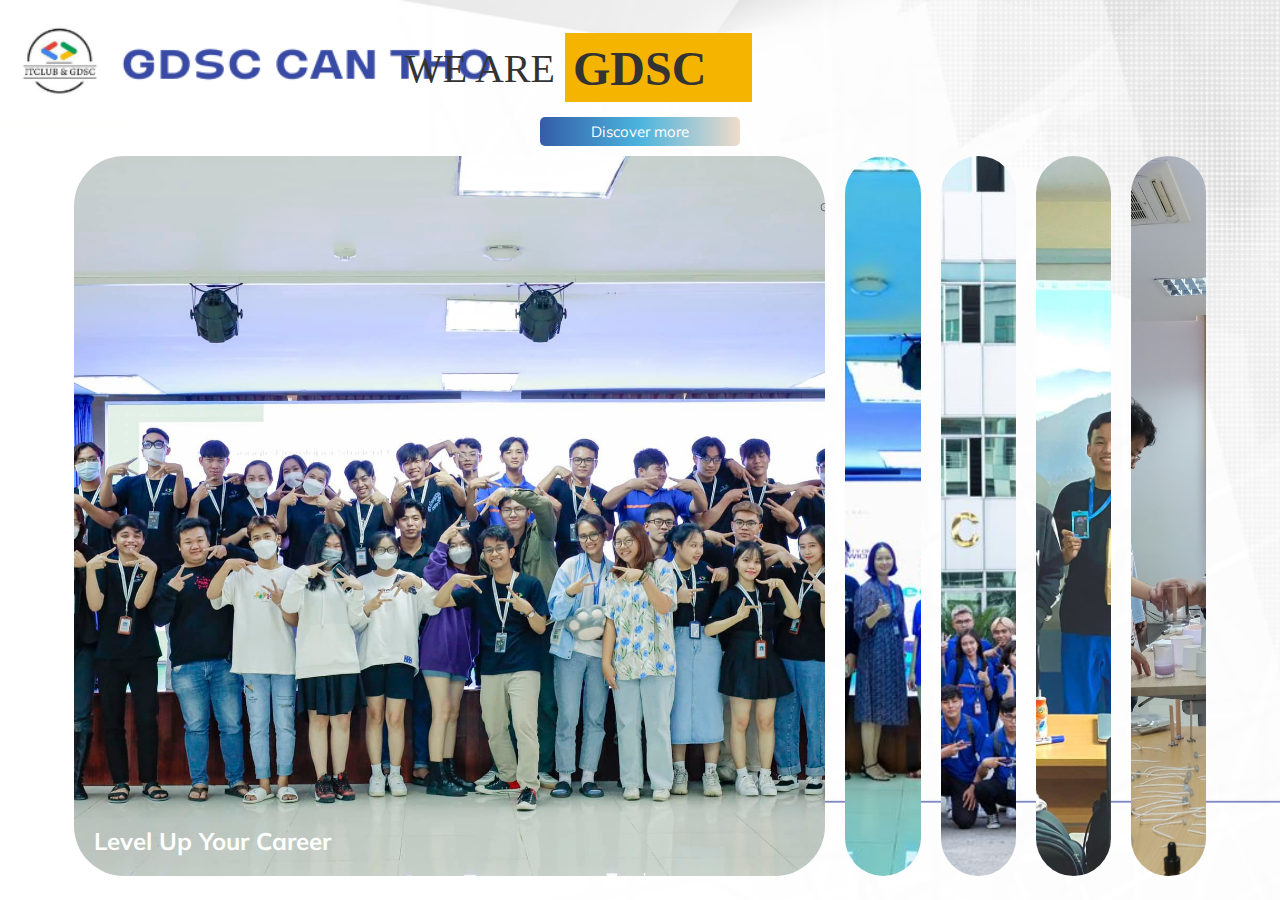
<file: index.html>
<!DOCTYPE html>
<html lang="en">

<head>
    <meta charset="UTF-8">
    <meta http-equiv="X-UA-Compatible" content="IE=edge">
    <meta name="viewport" content="width=device-width, initial-scale=1.0">
    <link rel="stylesheet" href="https://cdnjs.cloudflare.com/ajax/libs/font-awesome/6.2.0/css/all.min.css" integrity="sha512-xh6O/CkQoPOWDdYTDqeRdPCVd1SpvCA9XXcUnZS2FmJNp1coAFzvtCN9BmamE+4aHK8yyUHUSCcJHgXloTyT2A==" crossorigin="anonymous" referrerpolicy="no-referrer" />
    <link rel="stylesheet" href="./css/index.css">
    <link rel="stylesheet" href="./css/blog-section.css" />
    <title>GDSC</title>

</head>

<body>
    <div class="title-container">
        <h1>
            <span>We are</span>
            <div class="message">
              <div class="word1">GDSC</div>
              <div class="word2">Young</div>
              <div class="word3">Coder</div>
            </div>
        </h1>
    </div>

    <div class="button-wrapper">
        <button id="discover">Discover more</button>
    </div>
    
    <div class="container">
       
        <div class="panel active"
            style="background-image: url('./img/1.jpg')">
            <h3>Level Up Your Career</h3>
        </div>
        <div class="panel"
            style="background-image: url('./img/4.jpg')">
            <h3>Sharing Day</h3>
        </div>

        <div class="panel"
            style="background-image: url('./img/3.jpg')">
            <h3>Playing</h3>
        </div>

        <div class="panel"
            style="background-image: url('./img/306166788_203241738712192_1384693884629648032_n.jpg')">
            <h3>Web Releasing</h3>
        </div>

        <div class="panel"
            style="background-image: url('./img/5.jpg')">
            <h3>Making Candle</h3>
        </div>
    </div>
</body>

<script src="./js/index.js">

</script>

</html>
</file>
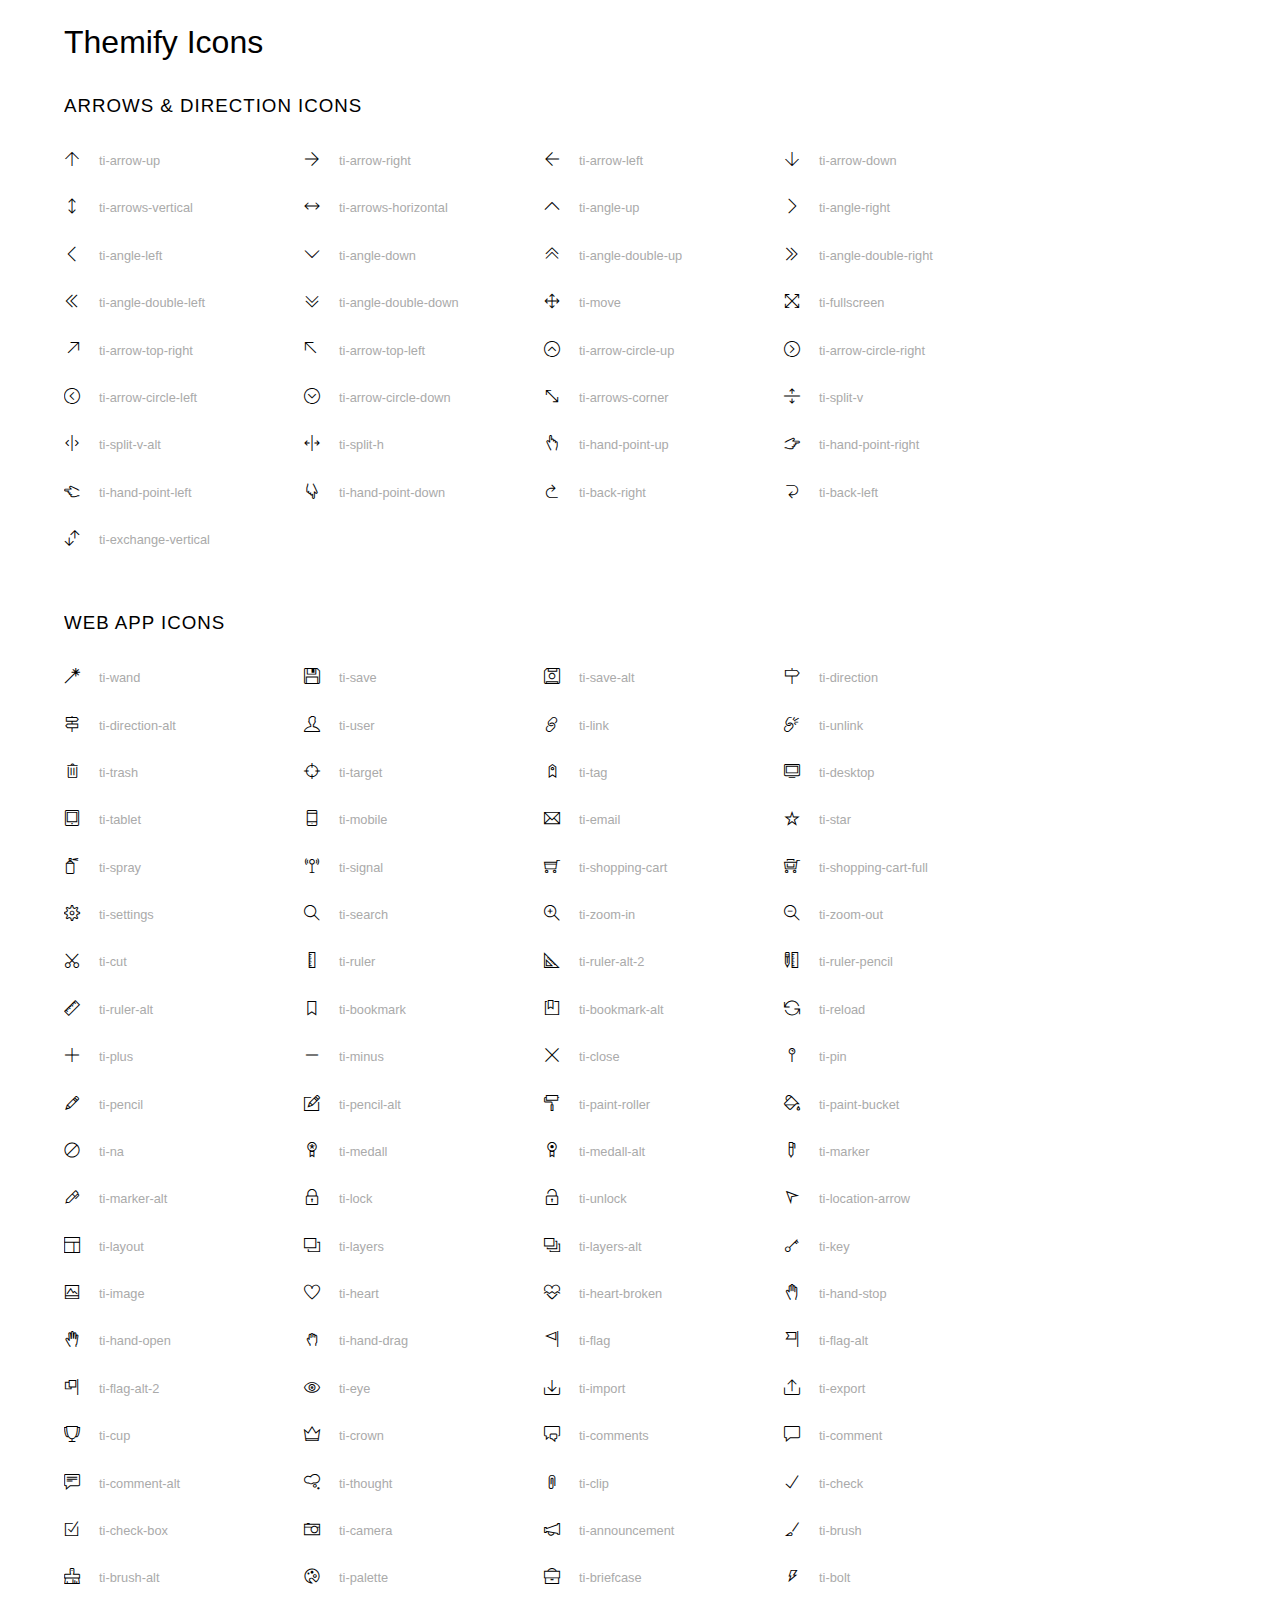
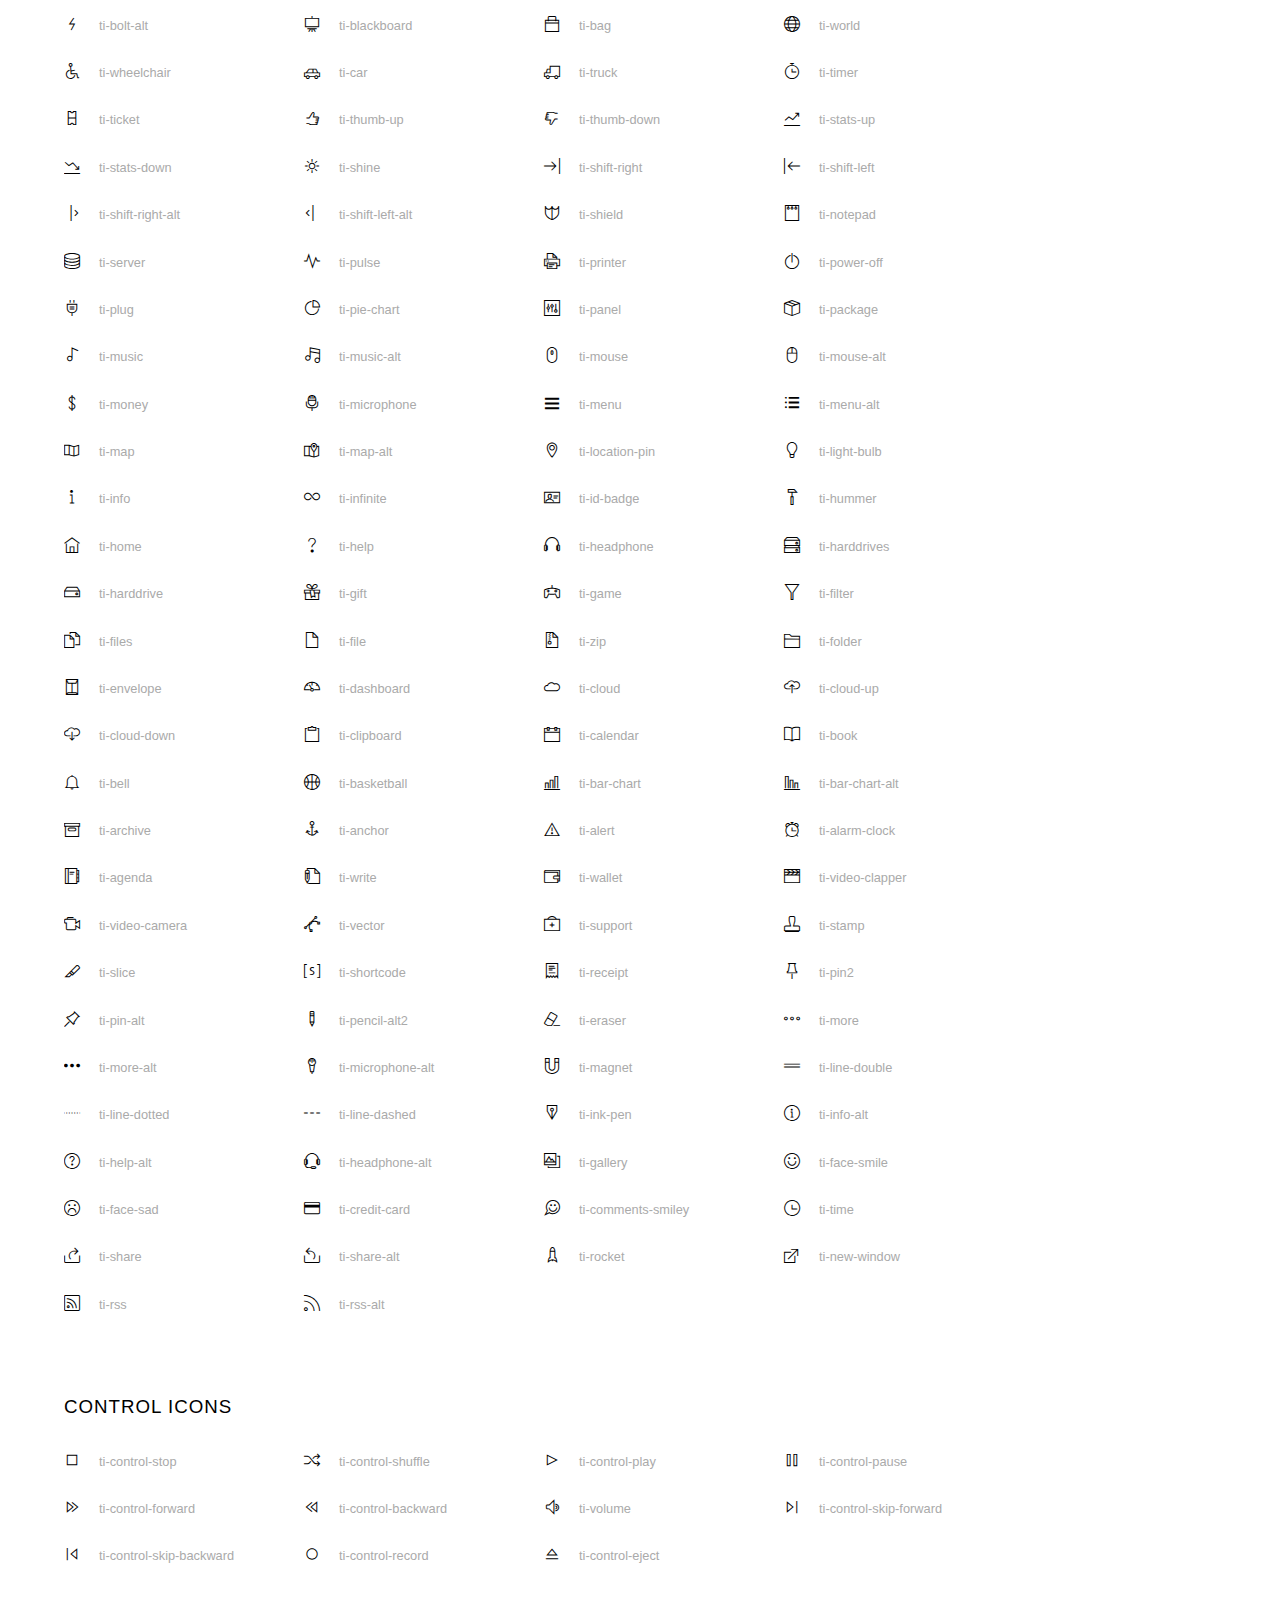
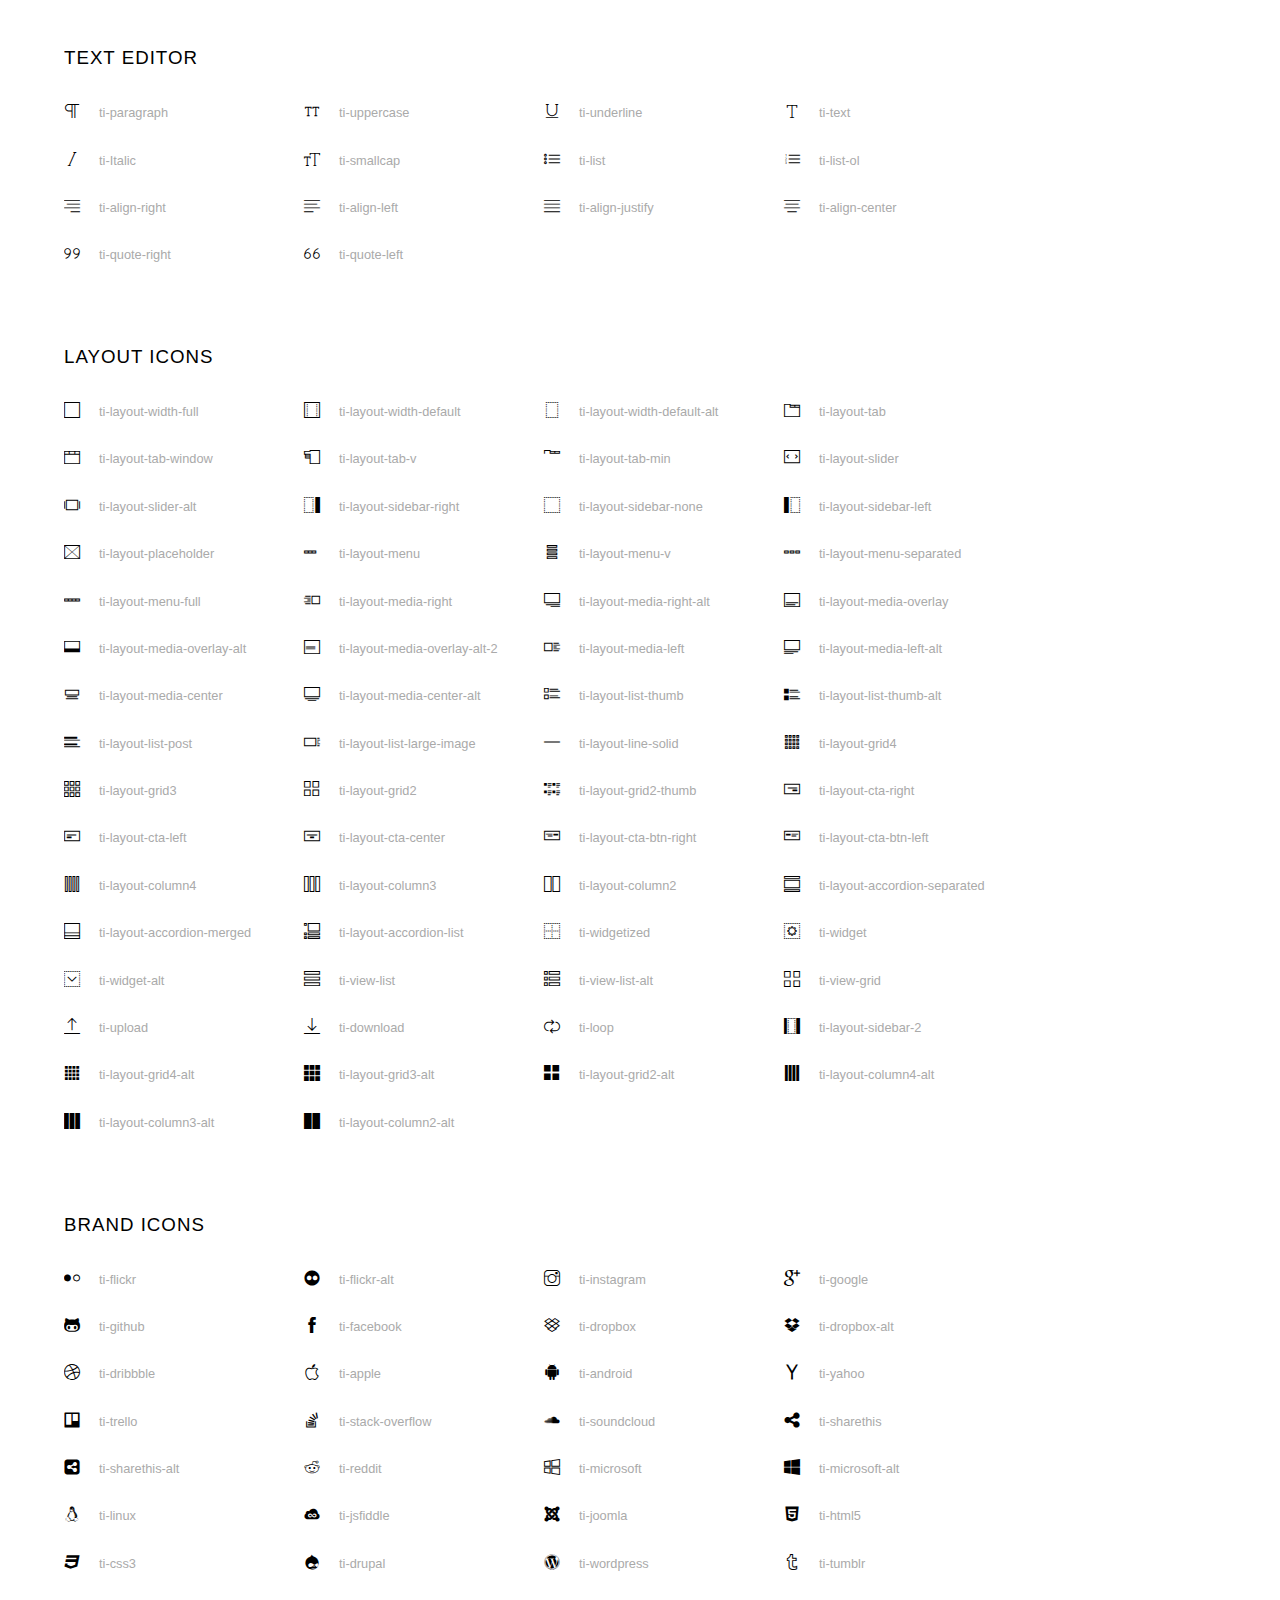
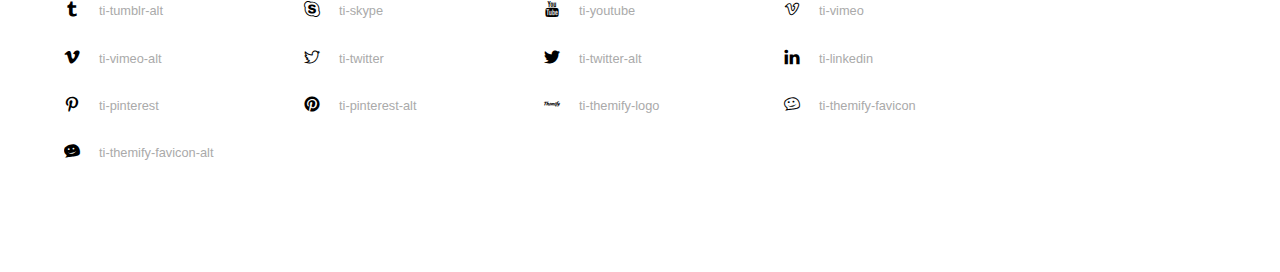
<file: css/themify-icons/index.html>
<!doctype html>
<html>
<head>
	<meta charset="utf-8">
	<title>Themify Icon Font</title>
	<meta name="viewport" content="width=device-width">
	<link rel="stylesheet" href="demo-files/demo.css">
	<link rel="stylesheet" href="themify-icons.css">
	<!--[if lt IE 8]><!-->
	<link rel="stylesheet" href="ie7/ie7.css">
	<!--<![endif]-->
</head>
<body>
	<h1>Themify Icons</h1>

	<div class="icon-section">

		<div class="icon-section">
			<h3>Arrows &amp; Direction Icons </h3>

			<div class="icon-container">
				<span class="ti-arrow-up"></span><span class="icon-name"> ti-arrow-up</span>
			</div>
			<div class="icon-container">
				<span class="ti-arrow-right"></span><span class="icon-name"> ti-arrow-right</span>
			</div>
			<div class="icon-container">
				<span class="ti-arrow-left"></span><span class="icon-name"> ti-arrow-left</span>
			</div>
			<div class="icon-container">
				<span class="ti-arrow-down"></span><span class="icon-name"> ti-arrow-down</span>
			</div>
			<div class="icon-container">
				<span class="ti-arrows-vertical"></span><span class="icon-name"> ti-arrows-vertical</span>
			</div>
			<div class="icon-container">
				<span class="ti-arrows-horizontal"></span><span class="icon-name"> ti-arrows-horizontal</span>
			</div>
			<div class="icon-container">
				<span class="ti-angle-up"></span><span class="icon-name"> ti-angle-up</span>
			</div>
			<div class="icon-container">
				<span class="ti-angle-right"></span><span class="icon-name"> ti-angle-right</span>
			</div>
			<div class="icon-container">
				<span class="ti-angle-left"></span><span class="icon-name"> ti-angle-left</span>
			</div>
			<div class="icon-container">
				<span class="ti-angle-down"></span><span class="icon-name"> ti-angle-down</span>
			</div>	
			<div class="icon-container">
				<span class="ti-angle-double-up"></span><span class="icon-name"> ti-angle-double-up</span>
			</div>
			<div class="icon-container">
				<span class="ti-angle-double-right"></span><span class="icon-name"> ti-angle-double-right</span>
			</div>
			<div class="icon-container">
				<span class="ti-angle-double-left"></span><span class="icon-name"> ti-angle-double-left</span>
			</div>
			<div class="icon-container">
				<span class="ti-angle-double-down"></span><span class="icon-name"> ti-angle-double-down</span>
			</div>					
			<div class="icon-container">
				<span class="ti-move"></span><span class="icon-name"> ti-move</span>
			</div>
			<div class="icon-container">
				<span class="ti-fullscreen"></span><span class="icon-name"> ti-fullscreen</span>
			</div>
			<div class="icon-container">
				<span class="ti-arrow-top-right"></span><span class="icon-name"> ti-arrow-top-right</span>
			</div>
			<div class="icon-container">
				<span class="ti-arrow-top-left"></span><span class="icon-name"> ti-arrow-top-left</span>
			</div>
			<div class="icon-container">
				<span class="ti-arrow-circle-up"></span><span class="icon-name"> ti-arrow-circle-up</span>
			</div>
			<div class="icon-container">
				<span class="ti-arrow-circle-right"></span><span class="icon-name"> ti-arrow-circle-right</span>
			</div>
			<div class="icon-container">
				<span class="ti-arrow-circle-left"></span><span class="icon-name"> ti-arrow-circle-left</span>
			</div>
			<div class="icon-container">
				<span class="ti-arrow-circle-down"></span><span class="icon-name"> ti-arrow-circle-down</span>
			</div>
			<div class="icon-container">
				<span class="ti-arrows-corner"></span><span class="icon-name"> ti-arrows-corner</span>
			</div>
			<div class="icon-container">
				<span class="ti-split-v"></span><span class="icon-name"> ti-split-v</span>
			</div>

			<div class="icon-container">
				<span class="ti-split-v-alt"></span><span class="icon-name"> ti-split-v-alt</span>
			</div>
			<div class="icon-container">
				<span class="ti-split-h"></span><span class="icon-name"> ti-split-h</span>
			</div>
			<div class="icon-container">
				<span class="ti-hand-point-up"></span><span class="icon-name"> ti-hand-point-up</span>
			</div>
			<div class="icon-container">
				<span class="ti-hand-point-right"></span><span class="icon-name"> ti-hand-point-right</span>
			</div>
			<div class="icon-container">
				<span class="ti-hand-point-left"></span><span class="icon-name"> ti-hand-point-left</span>
			</div>
			<div class="icon-container">
				<span class="ti-hand-point-down"></span><span class="icon-name"> ti-hand-point-down</span>
			</div>
			<div class="icon-container">
				<span class="ti-back-right"></span><span class="icon-name"> ti-back-right</span>
			</div>
			<div class="icon-container">
				<span class="ti-back-left"></span><span class="icon-name"> ti-back-left</span>
			</div>
			<div class="icon-container">
				<span class="ti-exchange-vertical"></span><span class="icon-name"> ti-exchange-vertical</span>
			</div>

		</div> <!-- Arrows Icons -->



		<h3>Web App Icons</h3>
		
		<div class="icon-section">

			<div class="icon-container">
				<span class="ti-wand"></span><span class="icon-name"> ti-wand</span>
			</div>
			<div class="icon-container">
				<span class="ti-save"></span><span class="icon-name"> ti-save</span>
			</div>
			<div class="icon-container">
				<span class="ti-save-alt"></span><span class="icon-name"> ti-save-alt</span>
			</div>

			<div class="icon-container">
				<span class="ti-direction"></span><span class="icon-name"> ti-direction</span>
			</div>
			<div class="icon-container">
				<span class="ti-direction-alt"></span><span class="icon-name"> ti-direction-alt</span>
			</div>
			<div class="icon-container">
				<span class="ti-user"></span><span class="icon-name"> ti-user</span>
			</div>
			<div class="icon-container">
				<span class="ti-link"></span><span class="icon-name"> ti-link</span>
			</div>
			<div class="icon-container">
				<span class="ti-unlink"></span><span class="icon-name"> ti-unlink</span>
			</div>
			<div class="icon-container">
				<span class="ti-trash"></span><span class="icon-name"> ti-trash</span>
			</div>
			<div class="icon-container">
				<span class="ti-target"></span><span class="icon-name"> ti-target</span>
			</div>
			<div class="icon-container">
				<span class="ti-tag"></span><span class="icon-name"> ti-tag</span>
			</div>
			<div class="icon-container">
				<span class="ti-desktop"></span><span class="icon-name"> ti-desktop</span>
			</div>
			<div class="icon-container">
				<span class="ti-tablet"></span><span class="icon-name"> ti-tablet</span>
			</div>
			<div class="icon-container">
				<span class="ti-mobile"></span><span class="icon-name"> ti-mobile</span>
			</div>
			<div class="icon-container">
				<span class="ti-email"></span><span class="icon-name"> ti-email</span>
			</div>	
			<div class="icon-container">
				<span class="ti-star"></span><span class="icon-name"> ti-star</span>
			</div>
			<div class="icon-container">
				<span class="ti-spray"></span><span class="icon-name"> ti-spray</span>
			</div>
			<div class="icon-container">
				<span class="ti-signal"></span><span class="icon-name"> ti-signal</span>
			</div>
			<div class="icon-container">
				<span class="ti-shopping-cart"></span><span class="icon-name"> ti-shopping-cart</span>
			</div>
			<div class="icon-container">
				<span class="ti-shopping-cart-full"></span><span class="icon-name"> ti-shopping-cart-full</span>
			</div>
			<div class="icon-container">
				<span class="ti-settings"></span><span class="icon-name"> ti-settings</span>
			</div>
			<div class="icon-container">
				<span class="ti-search"></span><span class="icon-name"> ti-search</span>
			</div>
			<div class="icon-container">
				<span class="ti-zoom-in"></span><span class="icon-name"> ti-zoom-in</span>
			</div>
			<div class="icon-container">
				<span class="ti-zoom-out"></span><span class="icon-name"> ti-zoom-out</span>
			</div>
			<div class="icon-container">
				<span class="ti-cut"></span><span class="icon-name"> ti-cut</span>
			</div>
			<div class="icon-container">
				<span class="ti-ruler"></span><span class="icon-name"> ti-ruler</span>
			</div>
			<div class="icon-container">
				<span class="ti-ruler-alt-2"></span><span class="icon-name"> ti-ruler-alt-2</span>
			</div>			
			<div class="icon-container">
				<span class="ti-ruler-pencil"></span><span class="icon-name"> ti-ruler-pencil</span>
			</div>
			<div class="icon-container">
				<span class="ti-ruler-alt"></span><span class="icon-name"> ti-ruler-alt</span>
			</div>
			<div class="icon-container">
				<span class="ti-bookmark"></span><span class="icon-name"> ti-bookmark</span>
			</div>
			<div class="icon-container">
				<span class="ti-bookmark-alt"></span><span class="icon-name"> ti-bookmark-alt</span>
			</div>
			<div class="icon-container">
				<span class="ti-reload"></span><span class="icon-name"> ti-reload</span>
			</div>
			<div class="icon-container">
				<span class="ti-plus"></span><span class="icon-name"> ti-plus</span>
			</div>
			<div class="icon-container">
				<span class="ti-minus"></span><span class="icon-name"> ti-minus</span>
			</div>
			<div class="icon-container">
				<span class="ti-close"></span><span class="icon-name"> ti-close</span>
			</div>			
			<div class="icon-container">
				<span class="ti-pin"></span><span class="icon-name"> ti-pin</span>
			</div>
			<div class="icon-container">
				<span class="ti-pencil"></span><span class="icon-name"> ti-pencil</span>
			</div>
					
		  	<div class="icon-container">
				<span class="ti-pencil-alt"></span><span class="icon-name"> ti-pencil-alt</span>
			</div>
			<div class="icon-container">
				<span class="ti-paint-roller"></span><span class="icon-name"> ti-paint-roller</span>
			</div>
			<div class="icon-container">
				<span class="ti-paint-bucket"></span><span class="icon-name"> ti-paint-bucket</span>
			</div>
			<div class="icon-container">
				<span class="ti-na"></span><span class="icon-name"> ti-na</span>
			</div>
			<div class="icon-container">
				<span class="ti-medall"></span><span class="icon-name"> ti-medall</span>
			</div>
			<div class="icon-container">
				<span class="ti-medall-alt"></span><span class="icon-name"> ti-medall-alt</span>
			</div>
			<div class="icon-container">
				<span class="ti-marker"></span><span class="icon-name"> ti-marker</span>
			</div>
			<div class="icon-container">
				<span class="ti-marker-alt"></span><span class="icon-name"> ti-marker-alt</span>
			</div>

			<div class="icon-container">
				<span class="ti-lock"></span><span class="icon-name"> ti-lock</span>
			</div>
			<div class="icon-container">
				<span class="ti-unlock"></span><span class="icon-name"> ti-unlock</span>
			</div>
			<div class="icon-container">
				<span class="ti-location-arrow"></span><span class="icon-name"> ti-location-arrow</span>
			</div>
			<div class="icon-container">
				<span class="ti-layout"></span><span class="icon-name"> ti-layout</span>
			</div>
			<div class="icon-container">
				<span class="ti-layers"></span><span class="icon-name"> ti-layers</span>
			</div>
			<div class="icon-container">
				<span class="ti-layers-alt"></span><span class="icon-name"> ti-layers-alt</span>
			</div>
			<div class="icon-container">
				<span class="ti-key"></span><span class="icon-name"> ti-key</span>
			</div>
			<div class="icon-container">
				<span class="ti-image"></span><span class="icon-name"> ti-image</span>
			</div>
			<div class="icon-container">
				<span class="ti-heart"></span><span class="icon-name"> ti-heart</span>
			</div>
			<div class="icon-container">
				<span class="ti-heart-broken"></span><span class="icon-name"> ti-heart-broken</span>
			</div>
			<div class="icon-container">
				<span class="ti-hand-stop"></span><span class="icon-name"> ti-hand-stop</span>
			</div>
			<div class="icon-container">
				<span class="ti-hand-open"></span><span class="icon-name"> ti-hand-open</span>
			</div>
			<div class="icon-container">
				<span class="ti-hand-drag"></span><span class="icon-name"> ti-hand-drag</span>
			</div>
			<div class="icon-container">
				<span class="ti-flag"></span><span class="icon-name"> ti-flag</span>
			</div>
			<div class="icon-container">
				<span class="ti-flag-alt"></span><span class="icon-name"> ti-flag-alt</span>
			</div>
			<div class="icon-container">
				<span class="ti-flag-alt-2"></span><span class="icon-name"> ti-flag-alt-2</span>
			</div>
			<div class="icon-container">
				<span class="ti-eye"></span><span class="icon-name"> ti-eye</span>
			</div>
			<div class="icon-container">
				<span class="ti-import"></span><span class="icon-name"> ti-import</span>
			</div>			
			<div class="icon-container">
				<span class="ti-export"></span><span class="icon-name"> ti-export</span>
			</div>
			<div class="icon-container">
				<span class="ti-cup"></span><span class="icon-name"> ti-cup</span>
			</div>
			<div class="icon-container">
				<span class="ti-crown"></span><span class="icon-name"> ti-crown</span>
			</div>
			<div class="icon-container">
				<span class="ti-comments"></span><span class="icon-name"> ti-comments</span>
			</div>
			<div class="icon-container">
				<span class="ti-comment"></span><span class="icon-name"> ti-comment</span>
			</div>
			<div class="icon-container">
				<span class="ti-comment-alt"></span><span class="icon-name"> ti-comment-alt</span>
			</div>
			<div class="icon-container">
				<span class="ti-thought"></span><span class="icon-name"> ti-thought</span>
			</div>			
			<div class="icon-container">
				<span class="ti-clip"></span><span class="icon-name"> ti-clip</span>
			</div>

			<div class="icon-container">
				<span class="ti-check"></span><span class="icon-name"> ti-check</span>
			</div>
			<div class="icon-container">
				<span class="ti-check-box"></span><span class="icon-name"> ti-check-box</span>
			</div>
			<div class="icon-container">
				<span class="ti-camera"></span><span class="icon-name"> ti-camera</span>
			</div>
			<div class="icon-container">
				<span class="ti-announcement"></span><span class="icon-name"> ti-announcement</span>
			</div>
			<div class="icon-container">
				<span class="ti-brush"></span><span class="icon-name"> ti-brush</span>
			</div>
			<div class="icon-container">
				<span class="ti-brush-alt"></span><span class="icon-name"> ti-brush-alt</span>
			</div>
			<div class="icon-container">
				<span class="ti-palette"></span><span class="icon-name"> ti-palette</span>
			</div>			
			<div class="icon-container">
				<span class="ti-briefcase"></span><span class="icon-name"> ti-briefcase</span>
			</div>
			<div class="icon-container">
				<span class="ti-bolt"></span><span class="icon-name"> ti-bolt</span>
			</div>
			<div class="icon-container">
				<span class="ti-bolt-alt"></span><span class="icon-name"> ti-bolt-alt</span>
			</div>
			<div class="icon-container">
				<span class="ti-blackboard"></span><span class="icon-name"> ti-blackboard</span>
			</div>
			<div class="icon-container">
				<span class="ti-bag"></span><span class="icon-name"> ti-bag</span>
			</div>
			<div class="icon-container">
				<span class="ti-world"></span><span class="icon-name"> ti-world</span>
			</div>
			<div class="icon-container">
				<span class="ti-wheelchair"></span><span class="icon-name"> ti-wheelchair</span>
			</div>
			<div class="icon-container">
				<span class="ti-car"></span><span class="icon-name"> ti-car</span>
			</div>
			<div class="icon-container">
				<span class="ti-truck"></span><span class="icon-name"> ti-truck</span>
			</div>
			<div class="icon-container">
				<span class="ti-timer"></span><span class="icon-name"> ti-timer</span>
			</div>
			<div class="icon-container">
				<span class="ti-ticket"></span><span class="icon-name"> ti-ticket</span>
			</div>
			<div class="icon-container">
				<span class="ti-thumb-up"></span><span class="icon-name"> ti-thumb-up</span>
			</div>
			<div class="icon-container">
				<span class="ti-thumb-down"></span><span class="icon-name"> ti-thumb-down</span>
			</div>

			<div class="icon-container">
				<span class="ti-stats-up"></span><span class="icon-name"> ti-stats-up</span>
			</div>
			<div class="icon-container">
				<span class="ti-stats-down"></span><span class="icon-name"> ti-stats-down</span>
			</div>
			<div class="icon-container">
				<span class="ti-shine"></span><span class="icon-name"> ti-shine</span>
			</div>
			<div class="icon-container">
				<span class="ti-shift-right"></span><span class="icon-name"> ti-shift-right</span>
			</div>
			<div class="icon-container">
				<span class="ti-shift-left"></span><span class="icon-name"> ti-shift-left</span>
			</div>

			<div class="icon-container">
				<span class="ti-shift-right-alt"></span><span class="icon-name"> ti-shift-right-alt</span>
			</div>
			<div class="icon-container">
				<span class="ti-shift-left-alt"></span><span class="icon-name"> ti-shift-left-alt</span>
			</div>
			<div class="icon-container">
				<span class="ti-shield"></span><span class="icon-name"> ti-shield</span>
			</div>
			<div class="icon-container">
				<span class="ti-notepad"></span><span class="icon-name"> ti-notepad</span>
			</div>
			<div class="icon-container">
				<span class="ti-server"></span><span class="icon-name"> ti-server</span>
			</div>

			<div class="icon-container">
				<span class="ti-pulse"></span><span class="icon-name"> ti-pulse</span>
			</div>
			<div class="icon-container">
				<span class="ti-printer"></span><span class="icon-name"> ti-printer</span>
			</div>
			<div class="icon-container">
				<span class="ti-power-off"></span><span class="icon-name"> ti-power-off</span>
			</div>
			<div class="icon-container">
				<span class="ti-plug"></span><span class="icon-name"> ti-plug</span>
			</div>
			<div class="icon-container">
				<span class="ti-pie-chart"></span><span class="icon-name"> ti-pie-chart</span>
			</div>

			<div class="icon-container">
				<span class="ti-panel"></span><span class="icon-name"> ti-panel</span>
			</div>
			<div class="icon-container">
				<span class="ti-package"></span><span class="icon-name"> ti-package</span>
			</div>
			<div class="icon-container">
				<span class="ti-music"></span><span class="icon-name"> ti-music</span>
			</div>
			<div class="icon-container">
				<span class="ti-music-alt"></span><span class="icon-name"> ti-music-alt</span>
			</div>
			<div class="icon-container">
				<span class="ti-mouse"></span><span class="icon-name"> ti-mouse</span>
			</div>
			<div class="icon-container">
				<span class="ti-mouse-alt"></span><span class="icon-name"> ti-mouse-alt</span>
			</div>
			<div class="icon-container">
				<span class="ti-money"></span><span class="icon-name"> ti-money</span>
			</div>
			<div class="icon-container">
				<span class="ti-microphone"></span><span class="icon-name"> ti-microphone</span>
			</div>
			<div class="icon-container">
				<span class="ti-menu"></span><span class="icon-name"> ti-menu</span>
			</div>
			<div class="icon-container">
				<span class="ti-menu-alt"></span><span class="icon-name"> ti-menu-alt</span>
			</div>
			<div class="icon-container">
				<span class="ti-map"></span><span class="icon-name"> ti-map</span>
			</div>
			<div class="icon-container">
				<span class="ti-map-alt"></span><span class="icon-name"> ti-map-alt</span>
			</div>

			<div class="icon-container">
				<span class="ti-location-pin"></span><span class="icon-name"> ti-location-pin</span>
			</div>

			<div class="icon-container">
				<span class="ti-light-bulb"></span><span class="icon-name"> ti-light-bulb</span>
			</div>
			<div class="icon-container">
				<span class="ti-info"></span><span class="icon-name"> ti-info</span>
			</div>
			<div class="icon-container">
				<span class="ti-infinite"></span><span class="icon-name"> ti-infinite</span>
			</div>
			<div class="icon-container">
				<span class="ti-id-badge"></span><span class="icon-name"> ti-id-badge</span>
			</div>
			<div class="icon-container">
				<span class="ti-hummer"></span><span class="icon-name"> ti-hummer</span>
			</div>
			<div class="icon-container">
				<span class="ti-home"></span><span class="icon-name"> ti-home</span>
			</div>
			<div class="icon-container">
				<span class="ti-help"></span><span class="icon-name"> ti-help</span>
			</div>
			<div class="icon-container">
				<span class="ti-headphone"></span><span class="icon-name"> ti-headphone</span>
			</div>
			<div class="icon-container">
				<span class="ti-harddrives"></span><span class="icon-name"> ti-harddrives</span>
			</div>
			<div class="icon-container">
				<span class="ti-harddrive"></span><span class="icon-name"> ti-harddrive</span>
			</div>
			<div class="icon-container">
				<span class="ti-gift"></span><span class="icon-name"> ti-gift</span>
			</div>
			<div class="icon-container">
				<span class="ti-game"></span><span class="icon-name"> ti-game</span>
			</div>
			<div class="icon-container">
				<span class="ti-filter"></span><span class="icon-name"> ti-filter</span>
			</div>
			<div class="icon-container">
				<span class="ti-files"></span><span class="icon-name"> ti-files</span>
			</div>
			<div class="icon-container">
				<span class="ti-file"></span><span class="icon-name"> ti-file</span>
			</div>
			<div class="icon-container">
				<span class="ti-zip"></span><span class="icon-name"> ti-zip</span>
			</div>
			<div class="icon-container">
				<span class="ti-folder"></span><span class="icon-name"> ti-folder</span>
			</div>			
			<div class="icon-container">
				<span class="ti-envelope"></span><span class="icon-name"> ti-envelope</span>
			</div>


			<div class="icon-container">
				<span class="ti-dashboard"></span><span class="icon-name"> ti-dashboard</span>
			</div>
			<div class="icon-container">
				<span class="ti-cloud"></span><span class="icon-name"> ti-cloud</span>
			</div>
			<div class="icon-container">
				<span class="ti-cloud-up"></span><span class="icon-name"> ti-cloud-up</span>
			</div>
			<div class="icon-container">
				<span class="ti-cloud-down"></span><span class="icon-name"> ti-cloud-down</span>
			</div>
			<div class="icon-container">
				<span class="ti-clipboard"></span><span class="icon-name"> ti-clipboard</span>
			</div>
			<div class="icon-container">
				<span class="ti-calendar"></span><span class="icon-name"> ti-calendar</span>
			</div>
			<div class="icon-container">
				<span class="ti-book"></span><span class="icon-name"> ti-book</span>
			</div>
			<div class="icon-container">
				<span class="ti-bell"></span><span class="icon-name"> ti-bell</span>
			</div>
			<div class="icon-container">
				<span class="ti-basketball"></span><span class="icon-name"> ti-basketball</span>
			</div>
			<div class="icon-container">
				<span class="ti-bar-chart"></span><span class="icon-name"> ti-bar-chart</span>
			</div>
			<div class="icon-container">
				<span class="ti-bar-chart-alt"></span><span class="icon-name"> ti-bar-chart-alt</span>
			</div>


			<div class="icon-container">
				<span class="ti-archive"></span><span class="icon-name"> ti-archive</span>
			</div>
			<div class="icon-container">
				<span class="ti-anchor"></span><span class="icon-name"> ti-anchor</span>
			</div>

			<div class="icon-container">
				<span class="ti-alert"></span><span class="icon-name"> ti-alert</span>
			</div>
			<div class="icon-container">
				<span class="ti-alarm-clock"></span><span class="icon-name"> ti-alarm-clock</span>
			</div>
			<div class="icon-container">
				<span class="ti-agenda"></span><span class="icon-name"> ti-agenda</span>
			</div>
			<div class="icon-container">
				<span class="ti-write"></span><span class="icon-name"> ti-write</span>
			</div>

			<div class="icon-container">
				<span class="ti-wallet"></span><span class="icon-name"> ti-wallet</span>
			</div>
			<div class="icon-container">
				<span class="ti-video-clapper"></span><span class="icon-name"> ti-video-clapper</span>
			</div>
			<div class="icon-container">
				<span class="ti-video-camera"></span><span class="icon-name"> ti-video-camera</span>
			</div>
			<div class="icon-container">
				<span class="ti-vector"></span><span class="icon-name"> ti-vector</span>
			</div>

			<div class="icon-container">
				<span class="ti-support"></span><span class="icon-name"> ti-support</span>
			</div>
			<div class="icon-container">
				<span class="ti-stamp"></span><span class="icon-name"> ti-stamp</span>
			</div>
			<div class="icon-container">
				<span class="ti-slice"></span><span class="icon-name"> ti-slice</span>
			</div>
			<div class="icon-container">
				<span class="ti-shortcode"></span><span class="icon-name"> ti-shortcode</span>
			</div>
			<div class="icon-container">
				<span class="ti-receipt"></span><span class="icon-name"> ti-receipt</span>
			</div>
			<div class="icon-container">
				<span class="ti-pin2"></span><span class="icon-name"> ti-pin2</span>
			</div>
			<div class="icon-container">
				<span class="ti-pin-alt"></span><span class="icon-name"> ti-pin-alt</span>
			</div>
			<div class="icon-container">
				<span class="ti-pencil-alt2"></span><span class="icon-name"> ti-pencil-alt2</span>
			</div>
			<div class="icon-container">
				<span class="ti-eraser"></span><span class="icon-name"> ti-eraser</span>
			</div>			
			<div class="icon-container">
				<span class="ti-more"></span><span class="icon-name"> ti-more</span>
			</div>
			<div class="icon-container">
				<span class="ti-more-alt"></span><span class="icon-name"> ti-more-alt</span>
			</div>
			<div class="icon-container">
				<span class="ti-microphone-alt"></span><span class="icon-name"> ti-microphone-alt</span>
			</div>
			<div class="icon-container">
				<span class="ti-magnet"></span><span class="icon-name"> ti-magnet</span>
			</div>
			<div class="icon-container">
				<span class="ti-line-double"></span><span class="icon-name"> ti-line-double</span>
			</div>
			<div class="icon-container">
				<span class="ti-line-dotted"></span><span class="icon-name"> ti-line-dotted</span>
			</div>
			<div class="icon-container">
				<span class="ti-line-dashed"></span><span class="icon-name"> ti-line-dashed</span>
			</div>

			<div class="icon-container">
				<span class="ti-ink-pen"></span><span class="icon-name"> ti-ink-pen</span>
			</div>
			<div class="icon-container">
				<span class="ti-info-alt"></span><span class="icon-name"> ti-info-alt</span>
			</div>
			<div class="icon-container">
				<span class="ti-help-alt"></span><span class="icon-name"> ti-help-alt</span>
			</div>
			<div class="icon-container">
				<span class="ti-headphone-alt"></span><span class="icon-name"> ti-headphone-alt</span>
			</div>

			<div class="icon-container">
				<span class="ti-gallery"></span><span class="icon-name"> ti-gallery</span>
			</div>
			<div class="icon-container">
				<span class="ti-face-smile"></span><span class="icon-name"> ti-face-smile</span>
			</div>
			<div class="icon-container">
				<span class="ti-face-sad"></span><span class="icon-name"> ti-face-sad</span>
			</div>
			<div class="icon-container">
				<span class="ti-credit-card"></span><span class="icon-name"> ti-credit-card</span>
			</div>
			<div class="icon-container">
				<span class="ti-comments-smiley"></span><span class="icon-name"> ti-comments-smiley</span>
			</div>
			<div class="icon-container">
				<span class="ti-time"></span><span class="icon-name"> ti-time</span>
			</div>
			<div class="icon-container">
				<span class="ti-share"></span><span class="icon-name"> ti-share</span>
			</div>
			<div class="icon-container">
				<span class="ti-share-alt"></span><span class="icon-name"> ti-share-alt</span>
			</div>
			<div class="icon-container">
				<span class="ti-rocket"></span><span class="icon-name"> ti-rocket</span>
			</div>

			<div class="icon-container">
				<span class="ti-new-window"></span><span class="icon-name"> ti-new-window</span>
			</div>

			<div class="icon-container">
				<span class="ti-rss"></span><span class="icon-name"> ti-rss</span>
			</div>

			<div class="icon-container">
				<span class="ti-rss-alt"></span><span class="icon-name"> ti-rss-alt</span>
			</div>
			
		</div><!-- Web App Icons -->


		<div class="icon-section">
			<h3>Control Icons</h3>
			<div class="icon-container">
				<span class="ti-control-stop"></span><span class="icon-name"> ti-control-stop</span>
			</div>
			<div class="icon-container">
				<span class="ti-control-shuffle"></span><span class="icon-name"> ti-control-shuffle</span>
			</div>
			<div class="icon-container">
				<span class="ti-control-play"></span><span class="icon-name"> ti-control-play</span>
			</div>
			<div class="icon-container">
				<span class="ti-control-pause"></span><span class="icon-name"> ti-control-pause</span>
			</div>
			<div class="icon-container">
				<span class="ti-control-forward"></span><span class="icon-name"> ti-control-forward</span>
			</div>
			<div class="icon-container">
				<span class="ti-control-backward"></span><span class="icon-name"> ti-control-backward</span>
			</div>	
			<div class="icon-container">
				<span class="ti-volume"></span><span class="icon-name"> ti-volume</span>
			</div>
			<div class="icon-container">
				<span class="ti-control-skip-forward"></span><span class="icon-name"> ti-control-skip-forward</span>
			</div>
			<div class="icon-container">
				<span class="ti-control-skip-backward"></span><span class="icon-name"> ti-control-skip-backward</span>
			</div>
			<div class="icon-container">
				<span class="ti-control-record"></span><span class="icon-name"> ti-control-record</span>
			</div>
			<div class="icon-container">
				<span class="ti-control-eject"></span><span class="icon-name"> ti-control-eject</span>
			</div>			
		</div> <!-- Control Icons -->


		<div class="icon-section">
			<h3>Text Editor</h3>

			<div class="icon-container">
				<span class="ti-paragraph"></span><span class="icon-name"> ti-paragraph</span>
			</div>
			<div class="icon-container">
				<span class="ti-uppercase"></span><span class="icon-name"> ti-uppercase</span>
			</div>

			<div class="icon-container">
				<span class="ti-underline"></span><span class="icon-name"> ti-underline</span>
			</div>
			<div class="icon-container">
				<span class="ti-text"></span><span class="icon-name"> ti-text</span>
			</div>
			<div class="icon-container">
				<span class="ti-Italic"></span><span class="icon-name"> ti-Italic</span>
			</div>
			<div class="icon-container">
				<span class="ti-smallcap"></span><span class="icon-name"> ti-smallcap</span>
			</div>
			<div class="icon-container">
				<span class="ti-list"></span><span class="icon-name"> ti-list</span>
			</div>
			<div class="icon-container">
				<span class="ti-list-ol"></span><span class="icon-name"> ti-list-ol</span>
			</div>
			<div class="icon-container">
				<span class="ti-align-right"></span><span class="icon-name"> ti-align-right</span>
			</div>
			<div class="icon-container">
				<span class="ti-align-left"></span><span class="icon-name"> ti-align-left</span>
			</div>
			<div class="icon-container">
				<span class="ti-align-justify"></span><span class="icon-name"> ti-align-justify</span>
			</div>
			<div class="icon-container">
				<span class="ti-align-center"></span><span class="icon-name"> ti-align-center</span>
			</div>
			<div class="icon-container">
				<span class="ti-quote-right"></span><span class="icon-name"> ti-quote-right</span>
			</div>
			<div class="icon-container">
				<span class="ti-quote-left"></span><span class="icon-name"> ti-quote-left</span>
			</div>

		</div> <!-- Text Editor -->



		<div class="icon-section">
			<h3>Layout Icons</h3>
			<div class="icon-container">
				<span class="ti-layout-width-full"></span><span class="icon-name"> ti-layout-width-full</span>
			</div>
			<div class="icon-container">
				<span class="ti-layout-width-default"></span><span class="icon-name"> ti-layout-width-default</span>
			</div>
			<div class="icon-container">
				<span class="ti-layout-width-default-alt"></span><span class="icon-name"> ti-layout-width-default-alt</span>
			</div>
			<div class="icon-container">
				<span class="ti-layout-tab"></span><span class="icon-name"> ti-layout-tab</span>
			</div>
			<div class="icon-container">
				<span class="ti-layout-tab-window"></span><span class="icon-name"> ti-layout-tab-window</span>
			</div>
			<div class="icon-container">
				<span class="ti-layout-tab-v"></span><span class="icon-name"> ti-layout-tab-v</span>
			</div>
			<div class="icon-container">
				<span class="ti-layout-tab-min"></span><span class="icon-name"> ti-layout-tab-min</span>
			</div>
			<div class="icon-container">
				<span class="ti-layout-slider"></span><span class="icon-name"> ti-layout-slider</span>
			</div>
			<div class="icon-container">
				<span class="ti-layout-slider-alt"></span><span class="icon-name"> ti-layout-slider-alt</span>
			</div>
			<div class="icon-container">
				<span class="ti-layout-sidebar-right"></span><span class="icon-name"> ti-layout-sidebar-right</span>
			</div>
			<div class="icon-container">
				<span class="ti-layout-sidebar-none"></span><span class="icon-name"> ti-layout-sidebar-none</span>
			</div>
			<div class="icon-container">
				<span class="ti-layout-sidebar-left"></span><span class="icon-name"> ti-layout-sidebar-left</span>
			</div>
			<div class="icon-container">
				<span class="ti-layout-placeholder"></span><span class="icon-name"> ti-layout-placeholder</span>
			</div>
			<div class="icon-container">
				<span class="ti-layout-menu"></span><span class="icon-name"> ti-layout-menu</span>
			</div>
			<div class="icon-container">
				<span class="ti-layout-menu-v"></span><span class="icon-name"> ti-layout-menu-v</span>
			</div>
			<div class="icon-container">
				<span class="ti-layout-menu-separated"></span><span class="icon-name"> ti-layout-menu-separated</span>
			</div>
			<div class="icon-container">
				<span class="ti-layout-menu-full"></span><span class="icon-name"> ti-layout-menu-full</span>
			</div>
			<div class="icon-container">
				<span class="ti-layout-media-right"></span><span class="icon-name"> ti-layout-media-right</span>
			</div>
			<div class="icon-container">
				<span class="ti-layout-media-right-alt"></span><span class="icon-name"> ti-layout-media-right-alt</span>
			</div>
			<div class="icon-container">
				<span class="ti-layout-media-overlay"></span><span class="icon-name"> ti-layout-media-overlay</span>
			</div>
			<div class="icon-container">
				<span class="ti-layout-media-overlay-alt"></span><span class="icon-name"> ti-layout-media-overlay-alt</span>
			</div>
			<div class="icon-container">
				<span class="ti-layout-media-overlay-alt-2"></span><span class="icon-name"> ti-layout-media-overlay-alt-2</span>
			</div>
			<div class="icon-container">
				<span class="ti-layout-media-left"></span><span class="icon-name"> ti-layout-media-left</span>
			</div>
			<div class="icon-container">
				<span class="ti-layout-media-left-alt"></span><span class="icon-name"> ti-layout-media-left-alt</span>
			</div>
			<div class="icon-container">
				<span class="ti-layout-media-center"></span><span class="icon-name"> ti-layout-media-center</span>
			</div>
			<div class="icon-container">
				<span class="ti-layout-media-center-alt"></span><span class="icon-name"> ti-layout-media-center-alt</span>
			</div>
			<div class="icon-container">
				<span class="ti-layout-list-thumb"></span><span class="icon-name"> ti-layout-list-thumb</span>
			</div>
			<div class="icon-container">
				<span class="ti-layout-list-thumb-alt"></span><span class="icon-name"> ti-layout-list-thumb-alt</span>
			</div>
			<div class="icon-container">
				<span class="ti-layout-list-post"></span><span class="icon-name"> ti-layout-list-post</span>
			</div>
			<div class="icon-container">
				<span class="ti-layout-list-large-image"></span><span class="icon-name"> ti-layout-list-large-image</span>
			</div>
			<div class="icon-container">
				<span class="ti-layout-line-solid"></span><span class="icon-name"> ti-layout-line-solid</span>
			</div>
			<div class="icon-container">
				<span class="ti-layout-grid4"></span><span class="icon-name"> ti-layout-grid4</span>
			</div>
			<div class="icon-container">
				<span class="ti-layout-grid3"></span><span class="icon-name"> ti-layout-grid3</span>
			</div>
			<div class="icon-container">
				<span class="ti-layout-grid2"></span><span class="icon-name"> ti-layout-grid2</span>
			</div>
			<div class="icon-container">
				<span class="ti-layout-grid2-thumb"></span><span class="icon-name"> ti-layout-grid2-thumb</span>
			</div>
			<div class="icon-container">
				<span class="ti-layout-cta-right"></span><span class="icon-name"> ti-layout-cta-right</span>
			</div>
			<div class="icon-container">
				<span class="ti-layout-cta-left"></span><span class="icon-name"> ti-layout-cta-left</span>
			</div>
			<div class="icon-container">
				<span class="ti-layout-cta-center"></span><span class="icon-name"> ti-layout-cta-center</span>
			</div>
			<div class="icon-container">
				<span class="ti-layout-cta-btn-right"></span><span class="icon-name"> ti-layout-cta-btn-right</span>
			</div>
			<div class="icon-container">
				<span class="ti-layout-cta-btn-left"></span><span class="icon-name"> ti-layout-cta-btn-left</span>
			</div>
			<div class="icon-container">
				<span class="ti-layout-column4"></span><span class="icon-name"> ti-layout-column4</span>
			</div>
			<div class="icon-container">
				<span class="ti-layout-column3"></span><span class="icon-name"> ti-layout-column3</span>
			</div>
			<div class="icon-container">
				<span class="ti-layout-column2"></span><span class="icon-name"> ti-layout-column2</span>
			</div>
			<div class="icon-container">
				<span class="ti-layout-accordion-separated"></span><span class="icon-name"> ti-layout-accordion-separated</span>
			</div>
			<div class="icon-container">
				<span class="ti-layout-accordion-merged"></span><span class="icon-name"> ti-layout-accordion-merged</span>
			</div>
			<div class="icon-container">
				<span class="ti-layout-accordion-list"></span><span class="icon-name"> ti-layout-accordion-list</span>
			</div>
			<div class="icon-container">
				<span class="ti-widgetized"></span><span class="icon-name"> ti-widgetized</span>
			</div>
			<div class="icon-container">
				<span class="ti-widget"></span><span class="icon-name"> ti-widget</span>
			</div>
			<div class="icon-container">
				<span class="ti-widget-alt"></span><span class="icon-name"> ti-widget-alt</span>
			</div>
			<div class="icon-container">
				<span class="ti-view-list"></span><span class="icon-name"> ti-view-list</span>
			</div>
			<div class="icon-container">
				<span class="ti-view-list-alt"></span><span class="icon-name"> ti-view-list-alt</span>
			</div>
			<div class="icon-container">
				<span class="ti-view-grid"></span><span class="icon-name"> ti-view-grid</span>
			</div>
			<div class="icon-container">
				<span class="ti-upload"></span><span class="icon-name"> ti-upload</span>
			</div>
			<div class="icon-container">
				<span class="ti-download"></span><span class="icon-name"> ti-download</span>
			</div>	
			<div class="icon-container">
				<span class="ti-loop"></span><span class="icon-name"> ti-loop</span>
			</div>
			<div class="icon-container">
				<span class="ti-layout-sidebar-2"></span><span class="icon-name"> ti-layout-sidebar-2</span>
			</div>
			<div class="icon-container">
				<span class="ti-layout-grid4-alt"></span><span class="icon-name"> ti-layout-grid4-alt</span>
			</div>
			<div class="icon-container">
				<span class="ti-layout-grid3-alt"></span><span class="icon-name"> ti-layout-grid3-alt</span>
			</div>
			<div class="icon-container">
				<span class="ti-layout-grid2-alt"></span><span class="icon-name"> ti-layout-grid2-alt</span>
			</div>
			<div class="icon-container">
				<span class="ti-layout-column4-alt"></span><span class="icon-name"> ti-layout-column4-alt</span>
			</div>
			<div class="icon-container">
				<span class="ti-layout-column3-alt"></span><span class="icon-name"> ti-layout-column3-alt</span>
			</div>
			<div class="icon-container">
				<span class="ti-layout-column2-alt"></span><span class="icon-name"> ti-layout-column2-alt</span>
			</div>		


		</div> <!-- Layout Icons -->


		<div class="icon-section">
			<h3>Brand Icons</h3>

			<div class="icon-container">
				<span class="ti-flickr"></span><span class="icon-name"> ti-flickr</span>
			</div>
			<div class="icon-container">
				<span class="ti-flickr-alt"></span><span class="icon-name"> ti-flickr-alt</span>
			</div>			
			<div class="icon-container">
				<span class="ti-instagram"></span><span class="icon-name"> ti-instagram</span>
			</div>
			<div class="icon-container">
				<span class="ti-google"></span><span class="icon-name"> ti-google</span>
			</div>
			<div class="icon-container">
				<span class="ti-github"></span><span class="icon-name"> ti-github</span>
			</div>

			<div class="icon-container">
				<span class="ti-facebook"></span><span class="icon-name"> ti-facebook</span>
			</div>
			<div class="icon-container">
				<span class="ti-dropbox"></span><span class="icon-name"> ti-dropbox</span>
			</div>
			<div class="icon-container">
				<span class="ti-dropbox-alt"></span><span class="icon-name"> ti-dropbox-alt</span>
			</div>
			<div class="icon-container">
				<span class="ti-dribbble"></span><span class="icon-name"> ti-dribbble</span>
			</div>
			<div class="icon-container">
				<span class="ti-apple"></span><span class="icon-name"> ti-apple</span>
			</div>
			<div class="icon-container">
				<span class="ti-android"></span><span class="icon-name"> ti-android</span>
			</div>
			<div class="icon-container">
				<span class="ti-yahoo"></span><span class="icon-name"> ti-yahoo</span>
			</div>
			<div class="icon-container">
				<span class="ti-trello"></span><span class="icon-name"> ti-trello</span>
			</div>
			<div class="icon-container">
				<span class="ti-stack-overflow"></span><span class="icon-name"> ti-stack-overflow</span>
			</div>
			<div class="icon-container">
				<span class="ti-soundcloud"></span><span class="icon-name"> ti-soundcloud</span>
			</div>
			<div class="icon-container">
				<span class="ti-sharethis"></span><span class="icon-name"> ti-sharethis</span>
			</div>
			<div class="icon-container">
				<span class="ti-sharethis-alt"></span><span class="icon-name"> ti-sharethis-alt</span>
			</div>
			<div class="icon-container">
				<span class="ti-reddit"></span><span class="icon-name"> ti-reddit</span>
			</div>

			<div class="icon-container">
				<span class="ti-microsoft"></span><span class="icon-name"> ti-microsoft</span>
			</div>
			<div class="icon-container">
				<span class="ti-microsoft-alt"></span><span class="icon-name"> ti-microsoft-alt</span>
			</div>
			<div class="icon-container">
				<span class="ti-linux"></span><span class="icon-name"> ti-linux</span>
			</div>
			<div class="icon-container">
				<span class="ti-jsfiddle"></span><span class="icon-name"> ti-jsfiddle</span>
			</div>
			<div class="icon-container">
				<span class="ti-joomla"></span><span class="icon-name"> ti-joomla</span>
			</div>
			<div class="icon-container">
				<span class="ti-html5"></span><span class="icon-name"> ti-html5</span>
			</div>
			<div class="icon-container">
				<span class="ti-css3"></span><span class="icon-name"> ti-css3</span>
			</div>	
			<div class="icon-container">
				<span class="ti-drupal"></span><span class="icon-name"> ti-drupal</span>
			</div>
			<div class="icon-container">
				<span class="ti-wordpress"></span><span class="icon-name"> ti-wordpress</span>
			</div>		
			<div class="icon-container">
				<span class="ti-tumblr"></span><span class="icon-name"> ti-tumblr</span>
			</div>
			<div class="icon-container">
				<span class="ti-tumblr-alt"></span><span class="icon-name"> ti-tumblr-alt</span>
			</div>
			<div class="icon-container">
				<span class="ti-skype"></span><span class="icon-name"> ti-skype</span>
			</div>
			<div class="icon-container">
				<span class="ti-youtube"></span><span class="icon-name"> ti-youtube</span>
			</div>
			<div class="icon-container">
				<span class="ti-vimeo"></span><span class="icon-name"> ti-vimeo</span>
			</div>
			<div class="icon-container">
				<span class="ti-vimeo-alt"></span><span class="icon-name"> ti-vimeo-alt</span>
			</div>			
			<div class="icon-container">
				<span class="ti-twitter"></span><span class="icon-name"> ti-twitter</span>
			</div>
			<div class="icon-container">
				<span class="ti-twitter-alt"></span><span class="icon-name"> ti-twitter-alt</span>
			</div>
			<div class="icon-container">
				<span class="ti-linkedin"></span><span class="icon-name"> ti-linkedin</span>
			</div>
			<div class="icon-container">
				<span class="ti-pinterest"></span><span class="icon-name"> ti-pinterest</span>
			</div>

			<div class="icon-container">
				<span class="ti-pinterest-alt"></span><span class="icon-name"> ti-pinterest-alt</span>
			</div>
			<div class="icon-container">
				<span class="ti-themify-logo"></span><span class="icon-name"> ti-themify-logo</span>
			</div>
			<div class="icon-container">
				<span class="ti-themify-favicon"></span><span class="icon-name"> ti-themify-favicon</span>
			</div>
			<div class="icon-container">
				<span class="ti-themify-favicon-alt"></span><span class="icon-name"> ti-themify-favicon-alt</span>
			</div>

		</div> <!-- brand Icons -->

	</div>

</body>
</html>
</file>
<file: css/index.css>
@import url('https://fonts.googleapis.com/css2?family=Muli&display=swap');

* {
    /* padding, margin do not be affect */
    box-sizing: border-box;
}

body {
    background-image: url('../img/bg.png');
    background-repeat: no-repeat;
    background-size: cover;
    background-attachment: fixed;   
    font-family: 'Muli', sans-serif;
    display: flex;
    flex-direction: column;
    align-items: center;
    justify-content: center;
    height: 100vh;
    overflow: hidden;
    margin: 0;
}

.title-container h1 {
    color: #333;
    font-family: tahoma;
    font-size: 3rem;
    font-weight: 100;
    line-height: 1.5;
    text-transform: uppercase;
    white-space: nowrap;
    overflow: hidden;
    position: relative;
    width: 550px;
    margin: 15px;
}

h1 span {
    font-size: 40px;
    margin-left: 40px;
}

.message {
    background-color: #F4B400;
    color: #333;
    display: block;
    font-weight: 900;
    overflow: hidden;
    position: absolute;
    padding-left: 0.5rem;
    top: 0.2rem;
    left: 200px;
    animation: openclose 5s ease-in-out infinite;
}

.word1,
.word2,
.word3 {
    font-family: tahoma;
}

@keyframes openclose {
    0% {
        top: 0.2rem;
        width: 0;
    }

    5% {
        width: 0;
    }

    15% {
        width: 200px;
    }

    30% {
        top: 0.2rem;
        width: 200px;
    }

    33% {
        top: 0.2rem;
        width: 0;
    }

    35% {
        top: 0.2rem;
        width: 0;
    }

    38% {
        top: -4.5rem;

    }

    48% {
        top: -4.5rem;
        width: 200px;
    }

    62% {
        top: -4.5rem;
        width: 200px;
    }

    66% {
        top: -4.5rem;
        width: 0;
        text-indent: 0;
    }

    71% {
        top: -9rem;
        width: 0;
        text-indent: 5px;
    }

    86% {
        top: -9rem;
        width: 200px;
    }

    95% {
        top: -9rem;
        width: 200px;
    }

    98% {
        top: -9rem;
        width: 0;
        text-indent: 5px;
    }

    100% {
        top: 0;
        width: 0;
        text-indent: 0;
    }
}


.container {
    display: flex;
    width: 90vw;
}

.panel {
    background-size: cover;
    background-position: center;
    background-repeat: no-repeat;
    height: 80vh;
    border-radius: 50px;
    color: #fff;
    cursor: pointer;
    flex: 0.5;
    margin: 10px;
    position: relative;
    /* biến nó thành đối tượng không phụ thuộc và muốn dịch đi đâu tùy ý */
    transition: flex 0.7s ease-in;

}

.panel h3 {
    font-size: 24px;
    position: absolute;
    bottom: 20px;
    left: 20px;
    margin: 0;
    opacity: 0;
}

.panel.active {
    flex: 5;

}

.panel.active h3 {
    opacity: 1;
    transition: opacity 0.3s ease-in 0.4s;
}

.button-wrapper {
    align-items: center;
    justify-content: center;
}

.button-wrapper button {
    color: #fff;
    cursor: pointer;
    display: inline-block;
    width: 200px;
    background-image: linear-gradient(to right, #345da7,#4bb4de, #efdbcb);
    padding: 5px;
    font-family: inherit;
    font-size: 15px;
    border: 0;
    border-radius: 5px;
    transition: ease-out 0.5s;
}

.button-wrapper button:focus {
    outline: 0;
}

.button-wrapper button:hover {
    background-image: linear-gradient(to right, #032a72,#0c77a2, #efdbcb);
    transition: linear 0.5s;
}


.button-wrapper button:active {
    transform: scale(0.98);
}


@media(max-width: 480px) {
    .container {
        width: 100vw;
    }

    .panel:nth-of-type(4),
    .panel:nth-of-type(4) {
        display: none
    }
}
</file>
<file: css/blog-section.css>
/* BLOG-SECTION */

.projects {
  display: grid;
  grid-column-gap: 60px;
  grid-row-gap: 80px;
  grid-template-columns: repeat(auto-fill, minmax(350px, 1fr));
}

@media screen and (max-width: 600px) {
  .projects {
    grid-template-columns: repeat(auto-fill, minmax(250px, 1fr));
  }
}

.project-card {
  border-radius: 10px;
  height: 100%;
  box-shadow: rgba(0, 0, 0, 0.2) 0px 4px 10px;
  overflow: hidden;
  display: flex;
  flex-direction: column;
}

.project-card img {
  width: 100%;
  height: 300px;
  height: calc(width * 2);
  margin-bottom: 10px;
  object-fit: cover;
  border-top-left-radius: inherit;
  border-top-right-radius: inherit;
  transition: all 0.2s ease-in-out;
  flex-shrink: 0;
}

.project-card img:hover {
  transform: scale(1.1);
}

.title {
  flex: 1;
  margin-top: 15px;
  display: flex;
  align-items: center;
  justify-content: center;
  text-align: center;
}

.title h2 {
  font-size: 24px;
}

.project-card .project-content {
  padding: 0 25px 20px 25px;
  flex: 1;
  display: flex;
  flex-direction: column;
  /* justify-content: space-between; */
}

.project-content .project-title {
  flex: 1;
  display: flex;
  align-items: center;
  justify-content: center;
  margin-top: 15px;
  text-align: center;
}

.project-content .project-title h2 {
  font-size: 20px;
  color: #345da7;
  display: block;
  display: -webkit-box;
  line-height: 1.5;
  -webkit-line-clamp: 2; /* số dòng hiển thị */
  -webkit-box-orient: vertical;
  overflow: hidden;
  text-overflow: ellipsis;
  word-break: break-all;
  /* letter-spacing: 1px; */
}

.project-content .project-disc {
  color: #000000b3;
  text-align: justify;
  /* letter-spacing: 1px; */
  display: block;
  display: -webkit-box;
  font-size: 13.5px;
  line-height: 1.5;
  -webkit-line-clamp: 4; /* số dòng hiển thị */
  -webkit-box-orient: vertical;
  overflow: hidden;
  text-overflow: ellipsis;
  margin-top: 15px;
  /* word-break: break-all; */
  height: 84px;
}

.project-member {
  margin-top: 15px;
  margin-bottom: 8px;
  font-size: 14px;
  display: flex;
  align-items: center;
  color: #000000b3;
}

.project-member .avatar {
  height: 35px;
  width: 35px;
  border-radius: 50%;
  border: 1px solid #fff;
  display: inline-block;
}

.project-member .avatar:first-child {
  margin-left: 20px;
}

.project-member .avatar:hover {
  opacity: 0.9;
}

.project-member .avatar:not(:first-child) {
  margin-left: -10px;
}

.project-content .btn {
  border: 2px solid #ccc;
  display: inline-block;
  padding: 10px;
  font-size: 13px;
  border-radius: 5px;
  margin-right: 10px;
  cursor: pointer;
  color: #000;
}

.project-content .btn:hover {
  background-image: linear-gradient(to right, #345da7, #3b8ac4);
  color: #fff;
  border: 2px solid #ccc;
}

.project-time {
  float: right;
  color: #ccc;
  font-weight: 600;
}

@media screen and (max-width: 467px) {
  .project-time {
    float: none;
    display: block;
    margin-bottom: 20px;
  }
}
</file>
<file: css/themify-icons/demo-files/demo.css>
body {
	font: normal 1em/1.5em Arial, Helvetica, sans-serif;
	max-width: 90%;
	margin: 30px auto 0;
}
h1, h3 {
	font-weight: normal;
}
h3 {
	font-size: 1.4;
	text-transform: uppercase;
	letter-spacing: 1px;
}

.icon-section {
	margin: 0 0 3em;
	clear: both;
	overflow: hidden;
}
.icon-container {
	width: 240px; 
	padding: .7em 0;
	float: left; 
	position: relative;
	text-align: left;
}
.icon-container [class^="ti-"], 
.icon-container [class*=" ti-"] {
	color: #000;
	position: absolute;
	margin-top: 3px;
	transition: .3s;
}
.icon-container:hover [class^="ti-"],
.icon-container:hover [class*=" ti-"] {
	font-size: 2.2em;
	margin-top: -5px;
}
.icon-container:hover .icon-name {
	color: #000;
}
.icon-name {
	color: #aaa;
	margin-left: 35px;
	font-size: .8em;
	transition: .3s;
}
.icon-container:hover .icon-name {
	margin-left: 45px;
}
</file>
<file: css/themify-icons/themify-icons.css>
@font-face {
	font-family: 'themify';
	src:url('fonts/themify.eot?-fvbane');
	src:url('fonts/themify.eot?#iefix-fvbane') format('embedded-opentype'),
		url('fonts/themify.woff?-fvbane') format('woff'),
		url('fonts/themify.ttf?-fvbane') format('truetype'),
		url('fonts/themify.svg?-fvbane#themify') format('svg');
	font-weight: normal;
	font-style: normal;
}

[class^="ti-"], [class*=" ti-"] {
	font-family: 'themify';
	speak: none;
	font-style: normal;
	font-weight: normal;
	font-variant: normal;
	text-transform: none;
	line-height: 1;

	/* Better Font Rendering =========== */
	-webkit-font-smoothing: antialiased;
	-moz-osx-font-smoothing: grayscale;
}

.ti-wand:before {
	content: "\e600";
}
.ti-volume:before {
	content: "\e601";
}
.ti-user:before {
	content: "\e602";
}
.ti-unlock:before {
	content: "\e603";
}
.ti-unlink:before {
	content: "\e604";
}
.ti-trash:before {
	content: "\e605";
}
.ti-thought:before {
	content: "\e606";
}
.ti-target:before {
	content: "\e607";
}
.ti-tag:before {
	content: "\e608";
}
.ti-tablet:before {
	content: "\e609";
}
.ti-star:before {
	content: "\e60a";
}
.ti-spray:before {
	content: "\e60b";
}
.ti-signal:before {
	content: "\e60c";
}
.ti-shopping-cart:before {
	content: "\e60d";
}
.ti-shopping-cart-full:before {
	content: "\e60e";
}
.ti-settings:before {
	content: "\e60f";
}
.ti-search:before {
	content: "\e610";
}
.ti-zoom-in:before {
	content: "\e611";
}
.ti-zoom-out:before {
	content: "\e612";
}
.ti-cut:before {
	content: "\e613";
}
.ti-ruler:before {
	content: "\e614";
}
.ti-ruler-pencil:before {
	content: "\e615";
}
.ti-ruler-alt:before {
	content: "\e616";
}
.ti-bookmark:before {
	content: "\e617";
}
.ti-bookmark-alt:before {
	content: "\e618";
}
.ti-reload:before {
	content: "\e619";
}
.ti-plus:before {
	content: "\e61a";
}
.ti-pin:before {
	content: "\e61b";
}
.ti-pencil:before {
	content: "\e61c";
}
.ti-pencil-alt:before {
	content: "\e61d";
}
.ti-paint-roller:before {
	content: "\e61e";
}
.ti-paint-bucket:before {
	content: "\e61f";
}
.ti-na:before {
	content: "\e620";
}
.ti-mobile:before {
	content: "\e621";
}
.ti-minus:before {
	content: "\e622";
}
.ti-medall:before {
	content: "\e623";
}
.ti-medall-alt:before {
	content: "\e624";
}
.ti-marker:before {
	content: "\e625";
}
.ti-marker-alt:before {
	content: "\e626";
}
.ti-arrow-up:before {
	content: "\e627";
}
.ti-arrow-right:before {
	content: "\e628";
}
.ti-arrow-left:before {
	content: "\e629";
}
.ti-arrow-down:before {
	content: "\e62a";
}
.ti-lock:before {
	content: "\e62b";
}
.ti-location-arrow:before {
	content: "\e62c";
}
.ti-link:before {
	content: "\e62d";
}
.ti-layout:before {
	content: "\e62e";
}
.ti-layers:before {
	content: "\e62f";
}
.ti-layers-alt:before {
	content: "\e630";
}
.ti-key:before {
	content: "\e631";
}
.ti-import:before {
	content: "\e632";
}
.ti-image:before {
	content: "\e633";
}
.ti-heart:before {
	content: "\e634";
}
.ti-heart-broken:before {
	content: "\e635";
}
.ti-hand-stop:before {
	content: "\e636";
}
.ti-hand-open:before {
	content: "\e637";
}
.ti-hand-drag:before {
	content: "\e638";
}
.ti-folder:before {
	content: "\e639";
}
.ti-flag:before {
	content: "\e63a";
}
.ti-flag-alt:before {
	content: "\e63b";
}
.ti-flag-alt-2:before {
	content: "\e63c";
}
.ti-eye:before {
	content: "\e63d";
}
.ti-export:before {
	content: "\e63e";
}
.ti-exchange-vertical:before {
	content: "\e63f";
}
.ti-desktop:before {
	content: "\e640";
}
.ti-cup:before {
	content: "\e641";
}
.ti-crown:before {
	content: "\e642";
}
.ti-comments:before {
	content: "\e643";
}
.ti-comment:before {
	content: "\e644";
}
.ti-comment-alt:before {
	content: "\e645";
}
.ti-close:before {
	content: "\e646";
}
.ti-clip:before {
	content: "\e647";
}
.ti-angle-up:before {
	content: "\e648";
}
.ti-angle-right:before {
	content: "\e649";
}
.ti-angle-left:before {
	content: "\e64a";
}
.ti-angle-down:before {
	content: "\e64b";
}
.ti-check:before {
	content: "\e64c";
}
.ti-check-box:before {
	content: "\e64d";
}
.ti-camera:before {
	content: "\e64e";
}
.ti-announcement:before {
	content: "\e64f";
}
.ti-brush:before {
	content: "\e650";
}
.ti-briefcase:before {
	content: "\e651";
}
.ti-bolt:before {
	content: "\e652";
}
.ti-bolt-alt:before {
	content: "\e653";
}
.ti-blackboard:before {
	content: "\e654";
}
.ti-bag:before {
	content: "\e655";
}
.ti-move:before {
	content: "\e656";
}
.ti-arrows-vertical:before {
	content: "\e657";
}
.ti-arrows-horizontal:before {
	content: "\e658";
}
.ti-fullscreen:before {
	content: "\e659";
}
.ti-arrow-top-right:before {
	content: "\e65a";
}
.ti-arrow-top-left:before {
	content: "\e65b";
}
.ti-arrow-circle-up:before {
	content: "\e65c";
}
.ti-arrow-circle-right:before {
	content: "\e65d";
}
.ti-arrow-circle-left:before {
	content: "\e65e";
}
.ti-arrow-circle-down:before {
	content: "\e65f";
}
.ti-angle-double-up:before {
	content: "\e660";
}
.ti-angle-double-right:before {
	content: "\e661";
}
.ti-angle-double-left:before {
	content: "\e662";
}
.ti-angle-double-down:before {
	content: "\e663";
}
.ti-zip:before {
	content: "\e664";
}
.ti-world:before {
	content: "\e665";
}
.ti-wheelchair:before {
	content: "\e666";
}
.ti-view-list:before {
	content: "\e667";
}
.ti-view-list-alt:before {
	content: "\e668";
}
.ti-view-grid:before {
	content: "\e669";
}
.ti-uppercase:before {
	content: "\e66a";
}
.ti-upload:before {
	content: "\e66b";
}
.ti-underline:before {
	content: "\e66c";
}
.ti-truck:before {
	content: "\e66d";
}
.ti-timer:before {
	content: "\e66e";
}
.ti-ticket:before {
	content: "\e66f";
}
.ti-thumb-up:before {
	content: "\e670";
}
.ti-thumb-down:before {
	content: "\e671";
}
.ti-text:before {
	content: "\e672";
}
.ti-stats-up:before {
	content: "\e673";
}
.ti-stats-down:before {
	content: "\e674";
}
.ti-split-v:before {
	content: "\e675";
}
.ti-split-h:before {
	content: "\e676";
}
.ti-smallcap:before {
	content: "\e677";
}
.ti-shine:before {
	content: "\e678";
}
.ti-shift-right:before {
	content: "\e679";
}
.ti-shift-left:before {
	content: "\e67a";
}
.ti-shield:before {
	content: "\e67b";
}
.ti-notepad:before {
	content: "\e67c";
}
.ti-server:before {
	content: "\e67d";
}
.ti-quote-right:before {
	content: "\e67e";
}
.ti-quote-left:before {
	content: "\e67f";
}
.ti-pulse:before {
	content: "\e680";
}
.ti-printer:before {
	content: "\e681";
}
.ti-power-off:before {
	content: "\e682";
}
.ti-plug:before {
	content: "\e683";
}
.ti-pie-chart:before {
	content: "\e684";
}
.ti-paragraph:before {
	content: "\e685";
}
.ti-panel:before {
	content: "\e686";
}
.ti-package:before {
	content: "\e687";
}
.ti-music:before {
	content: "\e688";
}
.ti-music-alt:before {
	content: "\e689";
}
.ti-mouse:before {
	content: "\e68a";
}
.ti-mouse-alt:before {
	content: "\e68b";
}
.ti-money:before {
	content: "\e68c";
}
.ti-microphone:before {
	content: "\e68d";
}
.ti-menu:before {
	content: "\e68e";
}
.ti-menu-alt:before {
	content: "\e68f";
}
.ti-map:before {
	content: "\e690";
}
.ti-map-alt:before {
	content: "\e691";
}
.ti-loop:before {
	content: "\e692";
}
.ti-location-pin:before {
	content: "\e693";
}
.ti-list:before {
	content: "\e694";
}
.ti-light-bulb:before {
	content: "\e695";
}
.ti-Italic:before {
	content: "\e696";
}
.ti-info:before {
	content: "\e697";
}
.ti-infinite:before {
	content: "\e698";
}
.ti-id-badge:before {
	content: "\e699";
}
.ti-hummer:before {
	content: "\e69a";
}
.ti-home:before {
	content: "\e69b";
}
.ti-help:before {
	content: "\e69c";
}
.ti-headphone:before {
	content: "\e69d";
}
.ti-harddrives:before {
	content: "\e69e";
}
.ti-harddrive:before {
	content: "\e69f";
}
.ti-gift:before {
	content: "\e6a0";
}
.ti-game:before {
	content: "\e6a1";
}
.ti-filter:before {
	content: "\e6a2";
}
.ti-files:before {
	content: "\e6a3";
}
.ti-file:before {
	content: "\e6a4";
}
.ti-eraser:before {
	content: "\e6a5";
}
.ti-envelope:before {
	content: "\e6a6";
}
.ti-download:before {
	content: "\e6a7";
}
.ti-direction:before {
	content: "\e6a8";
}
.ti-direction-alt:before {
	content: "\e6a9";
}
.ti-dashboard:before {
	content: "\e6aa";
}
.ti-control-stop:before {
	content: "\e6ab";
}
.ti-control-shuffle:before {
	content: "\e6ac";
}
.ti-control-play:before {
	content: "\e6ad";
}
.ti-control-pause:before {
	content: "\e6ae";
}
.ti-control-forward:before {
	content: "\e6af";
}
.ti-control-backward:before {
	content: "\e6b0";
}
.ti-cloud:before {
	content: "\e6b1";
}
.ti-cloud-up:before {
	content: "\e6b2";
}
.ti-cloud-down:before {
	content: "\e6b3";
}
.ti-clipboard:before {
	content: "\e6b4";
}
.ti-car:before {
	content: "\e6b5";
}
.ti-calendar:before {
	content: "\e6b6";
}
.ti-book:before {
	content: "\e6b7";
}
.ti-bell:before {
	content: "\e6b8";
}
.ti-basketball:before {
	content: "\e6b9";
}
.ti-bar-chart:before {
	content: "\e6ba";
}
.ti-bar-chart-alt:before {
	content: "\e6bb";
}
.ti-back-right:before {
	content: "\e6bc";
}
.ti-back-left:before {
	content: "\e6bd";
}
.ti-arrows-corner:before {
	content: "\e6be";
}
.ti-archive:before {
	content: "\e6bf";
}
.ti-anchor:before {
	content: "\e6c0";
}
.ti-align-right:before {
	content: "\e6c1";
}
.ti-align-left:before {
	content: "\e6c2";
}
.ti-align-justify:before {
	content: "\e6c3";
}
.ti-align-center:before {
	content: "\e6c4";
}
.ti-alert:before {
	content: "\e6c5";
}
.ti-alarm-clock:before {
	content: "\e6c6";
}
.ti-agenda:before {
	content: "\e6c7";
}
.ti-write:before {
	content: "\e6c8";
}
.ti-window:before {
	content: "\e6c9";
}
.ti-widgetized:before {
	content: "\e6ca";
}
.ti-widget:before {
	content: "\e6cb";
}
.ti-widget-alt:before {
	content: "\e6cc";
}
.ti-wallet:before {
	content: "\e6cd";
}
.ti-video-clapper:before {
	content: "\e6ce";
}
.ti-video-camera:before {
	content: "\e6cf";
}
.ti-vector:before {
	content: "\e6d0";
}
.ti-themify-logo:before {
	content: "\e6d1";
}
.ti-themify-favicon:before {
	content: "\e6d2";
}
.ti-themify-favicon-alt:before {
	content: "\e6d3";
}
.ti-support:before {
	content: "\e6d4";
}
.ti-stamp:before {
	content: "\e6d5";
}
.ti-split-v-alt:before {
	content: "\e6d6";
}
.ti-slice:before {
	content: "\e6d7";
}
.ti-shortcode:before {
	content: "\e6d8";
}
.ti-shift-right-alt:before {
	content: "\e6d9";
}
.ti-shift-left-alt:before {
	content: "\e6da";
}
.ti-ruler-alt-2:before {
	content: "\e6db";
}
.ti-receipt:before {
	content: "\e6dc";
}
.ti-pin2:before {
	content: "\e6dd";
}
.ti-pin-alt:before {
	content: "\e6de";
}
.ti-pencil-alt2:before {
	content: "\e6df";
}
.ti-palette:before {
	content: "\e6e0";
}
.ti-more:before {
	content: "\e6e1";
}
.ti-more-alt:before {
	content: "\e6e2";
}
.ti-microphone-alt:before {
	content: "\e6e3";
}
.ti-magnet:before {
	content: "\e6e4";
}
.ti-line-double:before {
	content: "\e6e5";
}
.ti-line-dotted:before {
	content: "\e6e6";
}
.ti-line-dashed:before {
	content: "\e6e7";
}
.ti-layout-width-full:before {
	content: "\e6e8";
}
.ti-layout-width-default:before {
	content: "\e6e9";
}
.ti-layout-width-default-alt:before {
	content: "\e6ea";
}
.ti-layout-tab:before {
	content: "\e6eb";
}
.ti-layout-tab-window:before {
	content: "\e6ec";
}
.ti-layout-tab-v:before {
	content: "\e6ed";
}
.ti-layout-tab-min:before {
	content: "\e6ee";
}
.ti-layout-slider:before {
	content: "\e6ef";
}
.ti-layout-slider-alt:before {
	content: "\e6f0";
}
.ti-layout-sidebar-right:before {
	content: "\e6f1";
}
.ti-layout-sidebar-none:before {
	content: "\e6f2";
}
.ti-layout-sidebar-left:before {
	content: "\e6f3";
}
.ti-layout-placeholder:before {
	content: "\e6f4";
}
.ti-layout-menu:before {
	content: "\e6f5";
}
.ti-layout-menu-v:before {
	content: "\e6f6";
}
.ti-layout-menu-separated:before {
	content: "\e6f7";
}
.ti-layout-menu-full:before {
	content: "\e6f8";
}
.ti-layout-media-right-alt:before {
	content: "\e6f9";
}
.ti-layout-media-right:before {
	content: "\e6fa";
}
.ti-layout-media-overlay:before {
	content: "\e6fb";
}
.ti-layout-media-overlay-alt:before {
	content: "\e6fc";
}
.ti-layout-media-overlay-alt-2:before {
	content: "\e6fd";
}
.ti-layout-media-left-alt:before {
	content: "\e6fe";
}
.ti-layout-media-left:before {
	content: "\e6ff";
}
.ti-layout-media-center-alt:before {
	content: "\e700";
}
.ti-layout-media-center:before {
	content: "\e701";
}
.ti-layout-list-thumb:before {
	content: "\e702";
}
.ti-layout-list-thumb-alt:before {
	content: "\e703";
}
.ti-layout-list-post:before {
	content: "\e704";
}
.ti-layout-list-large-image:before {
	content: "\e705";
}
.ti-layout-line-solid:before {
	content: "\e706";
}
.ti-layout-grid4:before {
	content: "\e707";
}
.ti-layout-grid3:before {
	content: "\e708";
}
.ti-layout-grid2:before {
	content: "\e709";
}
.ti-layout-grid2-thumb:before {
	content: "\e70a";
}
.ti-layout-cta-right:before {
	content: "\e70b";
}
.ti-layout-cta-left:before {
	content: "\e70c";
}
.ti-layout-cta-center:before {
	content: "\e70d";
}
.ti-layout-cta-btn-right:before {
	content: "\e70e";
}
.ti-layout-cta-btn-left:before {
	content: "\e70f";
}
.ti-layout-column4:before {
	content: "\e710";
}
.ti-layout-column3:before {
	content: "\e711";
}
.ti-layout-column2:before {
	content: "\e712";
}
.ti-layout-accordion-separated:before {
	content: "\e713";
}
.ti-layout-accordion-merged:before {
	content: "\e714";
}
.ti-layout-accordion-list:before {
	content: "\e715";
}
.ti-ink-pen:before {
	content: "\e716";
}
.ti-info-alt:before {
	content: "\e717";
}
.ti-help-alt:before {
	content: "\e718";
}
.ti-headphone-alt:before {
	content: "\e719";
}
.ti-hand-point-up:before {
	content: "\e71a";
}
.ti-hand-point-right:before {
	content: "\e71b";
}
.ti-hand-point-left:before {
	content: "\e71c";
}
.ti-hand-point-down:before {
	content: "\e71d";
}
.ti-gallery:before {
	content: "\e71e";
}
.ti-face-smile:before {
	content: "\e71f";
}
.ti-face-sad:before {
	content: "\e720";
}
.ti-credit-card:before {
	content: "\e721";
}
.ti-control-skip-forward:before {
	content: "\e722";
}
.ti-control-skip-backward:before {
	content: "\e723";
}
.ti-control-record:before {
	content: "\e724";
}
.ti-control-eject:before {
	content: "\e725";
}
.ti-comments-smiley:before {
	content: "\e726";
}
.ti-brush-alt:before {
	content: "\e727";
}
.ti-youtube:before {
	content: "\e728";
}
.ti-vimeo:before {
	content: "\e729";
}
.ti-twitter:before {
	content: "\e72a";
}
.ti-time:before {
	content: "\e72b";
}
.ti-tumblr:before {
	content: "\e72c";
}
.ti-skype:before {
	content: "\e72d";
}
.ti-share:before {
	content: "\e72e";
}
.ti-share-alt:before {
	content: "\e72f";
}
.ti-rocket:before {
	content: "\e730";
}
.ti-pinterest:before {
	content: "\e731";
}
.ti-new-window:before {
	content: "\e732";
}
.ti-microsoft:before {
	content: "\e733";
}
.ti-list-ol:before {
	content: "\e734";
}
.ti-linkedin:before {
	content: "\e735";
}
.ti-layout-sidebar-2:before {
	content: "\e736";
}
.ti-layout-grid4-alt:before {
	content: "\e737";
}
.ti-layout-grid3-alt:before {
	content: "\e738";
}
.ti-layout-grid2-alt:before {
	content: "\e739";
}
.ti-layout-column4-alt:before {
	content: "\e73a";
}
.ti-layout-column3-alt:before {
	content: "\e73b";
}
.ti-layout-column2-alt:before {
	content: "\e73c";
}
.ti-instagram:before {
	content: "\e73d";
}
.ti-google:before {
	content: "\e73e";
}
.ti-github:before {
	content: "\e73f";
}
.ti-flickr:before {
	content: "\e740";
}
.ti-facebook:before {
	content: "\e741";
}
.ti-dropbox:before {
	content: "\e742";
}
.ti-dribbble:before {
	content: "\e743";
}
.ti-apple:before {
	content: "\e744";
}
.ti-android:before {
	content: "\e745";
}
.ti-save:before {
	content: "\e746";
}
.ti-save-alt:before {
	content: "\e747";
}
.ti-yahoo:before {
	content: "\e748";
}
.ti-wordpress:before {
	content: "\e749";
}
.ti-vimeo-alt:before {
	content: "\e74a";
}
.ti-twitter-alt:before {
	content: "\e74b";
}
.ti-tumblr-alt:before {
	content: "\e74c";
}
.ti-trello:before {
	content: "\e74d";
}
.ti-stack-overflow:before {
	content: "\e74e";
}
.ti-soundcloud:before {
	content: "\e74f";
}
.ti-sharethis:before {
	content: "\e750";
}
.ti-sharethis-alt:before {
	content: "\e751";
}
.ti-reddit:before {
	content: "\e752";
}
.ti-pinterest-alt:before {
	content: "\e753";
}
.ti-microsoft-alt:before {
	content: "\e754";
}
.ti-linux:before {
	content: "\e755";
}
.ti-jsfiddle:before {
	content: "\e756";
}
.ti-joomla:before {
	content: "\e757";
}
.ti-html5:before {
	content: "\e758";
}
.ti-flickr-alt:before {
	content: "\e759";
}
.ti-email:before {
	content: "\e75a";
}
.ti-drupal:before {
	content: "\e75b";
}
.ti-dropbox-alt:before {
	content: "\e75c";
}
.ti-css3:before {
	content: "\e75d";
}
.ti-rss:before {
	content: "\e75e";
}
.ti-rss-alt:before {
	content: "\e75f";
}
</file>
<file: css/themify-icons/ie7/ie7.css>
.ti-wand {
	*zoom: expression(this.runtimeStyle['zoom'] = '1', this.innerHTML = '&#xe600;');
}
.ti-volume {
	*zoom: expression(this.runtimeStyle['zoom'] = '1', this.innerHTML = '&#xe601;');
}
.ti-user {
	*zoom: expression(this.runtimeStyle['zoom'] = '1', this.innerHTML = '&#xe602;');
}
.ti-unlock {
	*zoom: expression(this.runtimeStyle['zoom'] = '1', this.innerHTML = '&#xe603;');
}
.ti-unlink {
	*zoom: expression(this.runtimeStyle['zoom'] = '1', this.innerHTML = '&#xe604;');
}
.ti-trash {
	*zoom: expression(this.runtimeStyle['zoom'] = '1', this.innerHTML = '&#xe605;');
}
.ti-thought {
	*zoom: expression(this.runtimeStyle['zoom'] = '1', this.innerHTML = '&#xe606;');
}
.ti-target {
	*zoom: expression(this.runtimeStyle['zoom'] = '1', this.innerHTML = '&#xe607;');
}
.ti-tag {
	*zoom: expression(this.runtimeStyle['zoom'] = '1', this.innerHTML = '&#xe608;');
}
.ti-tablet {
	*zoom: expression(this.runtimeStyle['zoom'] = '1', this.innerHTML = '&#xe609;');
}
.ti-star {
	*zoom: expression(this.runtimeStyle['zoom'] = '1', this.innerHTML = '&#xe60a;');
}
.ti-spray {
	*zoom: expression(this.runtimeStyle['zoom'] = '1', this.innerHTML = '&#xe60b;');
}
.ti-signal {
	*zoom: expression(this.runtimeStyle['zoom'] = '1', this.innerHTML = '&#xe60c;');
}
.ti-shopping-cart {
	*zoom: expression(this.runtimeStyle['zoom'] = '1', this.innerHTML = '&#xe60d;');
}
.ti-shopping-cart-full {
	*zoom: expression(this.runtimeStyle['zoom'] = '1', this.innerHTML = '&#xe60e;');
}
.ti-settings {
	*zoom: expression(this.runtimeStyle['zoom'] = '1', this.innerHTML = '&#xe60f;');
}
.ti-search {
	*zoom: expression(this.runtimeStyle['zoom'] = '1', this.innerHTML = '&#xe610;');
}
.ti-zoom-in {
	*zoom: expression(this.runtimeStyle['zoom'] = '1', this.innerHTML = '&#xe611;');
}
.ti-zoom-out {
	*zoom: expression(this.runtimeStyle['zoom'] = '1', this.innerHTML = '&#xe612;');
}
.ti-cut {
	*zoom: expression(this.runtimeStyle['zoom'] = '1', this.innerHTML = '&#xe613;');
}
.ti-ruler {
	*zoom: expression(this.runtimeStyle['zoom'] = '1', this.innerHTML = '&#xe614;');
}
.ti-ruler-pencil {
	*zoom: expression(this.runtimeStyle['zoom'] = '1', this.innerHTML = '&#xe615;');
}
.ti-ruler-alt {
	*zoom: expression(this.runtimeStyle['zoom'] = '1', this.innerHTML = '&#xe616;');
}
.ti-bookmark {
	*zoom: expression(this.runtimeStyle['zoom'] = '1', this.innerHTML = '&#xe617;');
}
.ti-bookmark-alt {
	*zoom: expression(this.runtimeStyle['zoom'] = '1', this.innerHTML = '&#xe618;');
}
.ti-reload {
	*zoom: expression(this.runtimeStyle['zoom'] = '1', this.innerHTML = '&#xe619;');
}
.ti-plus {
	*zoom: expression(this.runtimeStyle['zoom'] = '1', this.innerHTML = '&#xe61a;');
}
.ti-pin {
	*zoom: expression(this.runtimeStyle['zoom'] = '1', this.innerHTML = '&#xe61b;');
}
.ti-pencil {
	*zoom: expression(this.runtimeStyle['zoom'] = '1', this.innerHTML = '&#xe61c;');
}
.ti-pencil-alt {
	*zoom: expression(this.runtimeStyle['zoom'] = '1', this.innerHTML = '&#xe61d;');
}
.ti-paint-roller {
	*zoom: expression(this.runtimeStyle['zoom'] = '1', this.innerHTML = '&#xe61e;');
}
.ti-paint-bucket {
	*zoom: expression(this.runtimeStyle['zoom'] = '1', this.innerHTML = '&#xe61f;');
}
.ti-na {
	*zoom: expression(this.runtimeStyle['zoom'] = '1', this.innerHTML = '&#xe620;');
}
.ti-mobile {
	*zoom: expression(this.runtimeStyle['zoom'] = '1', this.innerHTML = '&#xe621;');
}
.ti-minus {
	*zoom: expression(this.runtimeStyle['zoom'] = '1', this.innerHTML = '&#xe622;');
}
.ti-medall {
	*zoom: expression(this.runtimeStyle['zoom'] = '1', this.innerHTML = '&#xe623;');
}
.ti-medall-alt {
	*zoom: expression(this.runtimeStyle['zoom'] = '1', this.innerHTML = '&#xe624;');
}
.ti-marker {
	*zoom: expression(this.runtimeStyle['zoom'] = '1', this.innerHTML = '&#xe625;');
}
.ti-marker-alt {
	*zoom: expression(this.runtimeStyle['zoom'] = '1', this.innerHTML = '&#xe626;');
}
.ti-arrow-up {
	*zoom: expression(this.runtimeStyle['zoom'] = '1', this.innerHTML = '&#xe627;');
}
.ti-arrow-right {
	*zoom: expression(this.runtimeStyle['zoom'] = '1', this.innerHTML = '&#xe628;');
}
.ti-arrow-left {
	*zoom: expression(this.runtimeStyle['zoom'] = '1', this.innerHTML = '&#xe629;');
}
.ti-arrow-down {
	*zoom: expression(this.runtimeStyle['zoom'] = '1', this.innerHTML = '&#xe62a;');
}
.ti-lock {
	*zoom: expression(this.runtimeStyle['zoom'] = '1', this.innerHTML = '&#xe62b;');
}
.ti-location-arrow {
	*zoom: expression(this.runtimeStyle['zoom'] = '1', this.innerHTML = '&#xe62c;');
}
.ti-link {
	*zoom: expression(this.runtimeStyle['zoom'] = '1', this.innerHTML = '&#xe62d;');
}
.ti-layout {
	*zoom: expression(this.runtimeStyle['zoom'] = '1', this.innerHTML = '&#xe62e;');
}
.ti-layers {
	*zoom: expression(this.runtimeStyle['zoom'] = '1', this.innerHTML = '&#xe62f;');
}
.ti-layers-alt {
	*zoom: expression(this.runtimeStyle['zoom'] = '1', this.innerHTML = '&#xe630;');
}
.ti-key {
	*zoom: expression(this.runtimeStyle['zoom'] = '1', this.innerHTML = '&#xe631;');
}
.ti-import {
	*zoom: expression(this.runtimeStyle['zoom'] = '1', this.innerHTML = '&#xe632;');
}
.ti-image {
	*zoom: expression(this.runtimeStyle['zoom'] = '1', this.innerHTML = '&#xe633;');
}
.ti-heart {
	*zoom: expression(this.runtimeStyle['zoom'] = '1', this.innerHTML = '&#xe634;');
}
.ti-heart-broken {
	*zoom: expression(this.runtimeStyle['zoom'] = '1', this.innerHTML = '&#xe635;');
}
.ti-hand-stop {
	*zoom: expression(this.runtimeStyle['zoom'] = '1', this.innerHTML = '&#xe636;');
}
.ti-hand-open {
	*zoom: expression(this.runtimeStyle['zoom'] = '1', this.innerHTML = '&#xe637;');
}
.ti-hand-drag {
	*zoom: expression(this.runtimeStyle['zoom'] = '1', this.innerHTML = '&#xe638;');
}
.ti-folder {
	*zoom: expression(this.runtimeStyle['zoom'] = '1', this.innerHTML = '&#xe639;');
}
.ti-flag {
	*zoom: expression(this.runtimeStyle['zoom'] = '1', this.innerHTML = '&#xe63a;');
}
.ti-flag-alt {
	*zoom: expression(this.runtimeStyle['zoom'] = '1', this.innerHTML = '&#xe63b;');
}
.ti-flag-alt-2 {
	*zoom: expression(this.runtimeStyle['zoom'] = '1', this.innerHTML = '&#xe63c;');
}
.ti-eye {
	*zoom: expression(this.runtimeStyle['zoom'] = '1', this.innerHTML = '&#xe63d;');
}
.ti-export {
	*zoom: expression(this.runtimeStyle['zoom'] = '1', this.innerHTML = '&#xe63e;');
}
.ti-exchange-vertical {
	*zoom: expression(this.runtimeStyle['zoom'] = '1', this.innerHTML = '&#xe63f;');
}
.ti-desktop {
	*zoom: expression(this.runtimeStyle['zoom'] = '1', this.innerHTML = '&#xe640;');
}
.ti-cup {
	*zoom: expression(this.runtimeStyle['zoom'] = '1', this.innerHTML = '&#xe641;');
}
.ti-crown {
	*zoom: expression(this.runtimeStyle['zoom'] = '1', this.innerHTML = '&#xe642;');
}
.ti-comments {
	*zoom: expression(this.runtimeStyle['zoom'] = '1', this.innerHTML = '&#xe643;');
}
.ti-comment {
	*zoom: expression(this.runtimeStyle['zoom'] = '1', this.innerHTML = '&#xe644;');
}
.ti-comment-alt {
	*zoom: expression(this.runtimeStyle['zoom'] = '1', this.innerHTML = '&#xe645;');
}
.ti-close {
	*zoom: expression(this.runtimeStyle['zoom'] = '1', this.innerHTML = '&#xe646;');
}
.ti-clip {
	*zoom: expression(this.runtimeStyle['zoom'] = '1', this.innerHTML = '&#xe647;');
}
.ti-angle-up {
	*zoom: expression(this.runtimeStyle['zoom'] = '1', this.innerHTML = '&#xe648;');
}
.ti-angle-right {
	*zoom: expression(this.runtimeStyle['zoom'] = '1', this.innerHTML = '&#xe649;');
}
.ti-angle-left {
	*zoom: expression(this.runtimeStyle['zoom'] = '1', this.innerHTML = '&#xe64a;');
}
.ti-angle-down {
	*zoom: expression(this.runtimeStyle['zoom'] = '1', this.innerHTML = '&#xe64b;');
}
.ti-check {
	*zoom: expression(this.runtimeStyle['zoom'] = '1', this.innerHTML = '&#xe64c;');
}
.ti-check-box {
	*zoom: expression(this.runtimeStyle['zoom'] = '1', this.innerHTML = '&#xe64d;');
}
.ti-camera {
	*zoom: expression(this.runtimeStyle['zoom'] = '1', this.innerHTML = '&#xe64e;');
}
.ti-announcement {
	*zoom: expression(this.runtimeStyle['zoom'] = '1', this.innerHTML = '&#xe64f;');
}
.ti-brush {
	*zoom: expression(this.runtimeStyle['zoom'] = '1', this.innerHTML = '&#xe650;');
}
.ti-briefcase {
	*zoom: expression(this.runtimeStyle['zoom'] = '1', this.innerHTML = '&#xe651;');
}
.ti-bolt {
	*zoom: expression(this.runtimeStyle['zoom'] = '1', this.innerHTML = '&#xe652;');
}
.ti-bolt-alt {
	*zoom: expression(this.runtimeStyle['zoom'] = '1', this.innerHTML = '&#xe653;');
}
.ti-blackboard {
	*zoom: expression(this.runtimeStyle['zoom'] = '1', this.innerHTML = '&#xe654;');
}
.ti-bag {
	*zoom: expression(this.runtimeStyle['zoom'] = '1', this.innerHTML = '&#xe655;');
}
.ti-move {
	*zoom: expression(this.runtimeStyle['zoom'] = '1', this.innerHTML = '&#xe656;');
}
.ti-arrows-vertical {
	*zoom: expression(this.runtimeStyle['zoom'] = '1', this.innerHTML = '&#xe657;');
}
.ti-arrows-horizontal {
	*zoom: expression(this.runtimeStyle['zoom'] = '1', this.innerHTML = '&#xe658;');
}
.ti-fullscreen {
	*zoom: expression(this.runtimeStyle['zoom'] = '1', this.innerHTML = '&#xe659;');
}
.ti-arrow-top-right {
	*zoom: expression(this.runtimeStyle['zoom'] = '1', this.innerHTML = '&#xe65a;');
}
.ti-arrow-top-left {
	*zoom: expression(this.runtimeStyle['zoom'] = '1', this.innerHTML = '&#xe65b;');
}
.ti-arrow-circle-up {
	*zoom: expression(this.runtimeStyle['zoom'] = '1', this.innerHTML = '&#xe65c;');
}
.ti-arrow-circle-right {
	*zoom: expression(this.runtimeStyle['zoom'] = '1', this.innerHTML = '&#xe65d;');
}
.ti-arrow-circle-left {
	*zoom: expression(this.runtimeStyle['zoom'] = '1', this.innerHTML = '&#xe65e;');
}
.ti-arrow-circle-down {
	*zoom: expression(this.runtimeStyle['zoom'] = '1', this.innerHTML = '&#xe65f;');
}
.ti-angle-double-up {
	*zoom: expression(this.runtimeStyle['zoom'] = '1', this.innerHTML = '&#xe660;');
}
.ti-angle-double-right {
	*zoom: expression(this.runtimeStyle['zoom'] = '1', this.innerHTML = '&#xe661;');
}
.ti-angle-double-left {
	*zoom: expression(this.runtimeStyle['zoom'] = '1', this.innerHTML = '&#xe662;');
}
.ti-angle-double-down {
	*zoom: expression(this.runtimeStyle['zoom'] = '1', this.innerHTML = '&#xe663;');
}
.ti-zip {
	*zoom: expression(this.runtimeStyle['zoom'] = '1', this.innerHTML = '&#xe664;');
}
.ti-world {
	*zoom: expression(this.runtimeStyle['zoom'] = '1', this.innerHTML = '&#xe665;');
}
.ti-wheelchair {
	*zoom: expression(this.runtimeStyle['zoom'] = '1', this.innerHTML = '&#xe666;');
}
.ti-view-list {
	*zoom: expression(this.runtimeStyle['zoom'] = '1', this.innerHTML = '&#xe667;');
}
.ti-view-list-alt {
	*zoom: expression(this.runtimeStyle['zoom'] = '1', this.innerHTML = '&#xe668;');
}
.ti-view-grid {
	*zoom: expression(this.runtimeStyle['zoom'] = '1', this.innerHTML = '&#xe669;');
}
.ti-uppercase {
	*zoom: expression(this.runtimeStyle['zoom'] = '1', this.innerHTML = '&#xe66a;');
}
.ti-upload {
	*zoom: expression(this.runtimeStyle['zoom'] = '1', this.innerHTML = '&#xe66b;');
}
.ti-underline {
	*zoom: expression(this.runtimeStyle['zoom'] = '1', this.innerHTML = '&#xe66c;');
}
.ti-truck {
	*zoom: expression(this.runtimeStyle['zoom'] = '1', this.innerHTML = '&#xe66d;');
}
.ti-timer {
	*zoom: expression(this.runtimeStyle['zoom'] = '1', this.innerHTML = '&#xe66e;');
}
.ti-ticket {
	*zoom: expression(this.runtimeStyle['zoom'] = '1', this.innerHTML = '&#xe66f;');
}
.ti-thumb-up {
	*zoom: expression(this.runtimeStyle['zoom'] = '1', this.innerHTML = '&#xe670;');
}
.ti-thumb-down {
	*zoom: expression(this.runtimeStyle['zoom'] = '1', this.innerHTML = '&#xe671;');
}
.ti-text {
	*zoom: expression(this.runtimeStyle['zoom'] = '1', this.innerHTML = '&#xe672;');
}
.ti-stats-up {
	*zoom: expression(this.runtimeStyle['zoom'] = '1', this.innerHTML = '&#xe673;');
}
.ti-stats-down {
	*zoom: expression(this.runtimeStyle['zoom'] = '1', this.innerHTML = '&#xe674;');
}
.ti-split-v {
	*zoom: expression(this.runtimeStyle['zoom'] = '1', this.innerHTML = '&#xe675;');
}
.ti-split-h {
	*zoom: expression(this.runtimeStyle['zoom'] = '1', this.innerHTML = '&#xe676;');
}
.ti-smallcap {
	*zoom: expression(this.runtimeStyle['zoom'] = '1', this.innerHTML = '&#xe677;');
}
.ti-shine {
	*zoom: expression(this.runtimeStyle['zoom'] = '1', this.innerHTML = '&#xe678;');
}
.ti-shift-right {
	*zoom: expression(this.runtimeStyle['zoom'] = '1', this.innerHTML = '&#xe679;');
}
.ti-shift-left {
	*zoom: expression(this.runtimeStyle['zoom'] = '1', this.innerHTML = '&#xe67a;');
}
.ti-shield {
	*zoom: expression(this.runtimeStyle['zoom'] = '1', this.innerHTML = '&#xe67b;');
}
.ti-notepad {
	*zoom: expression(this.runtimeStyle['zoom'] = '1', this.innerHTML = '&#xe67c;');
}
.ti-server {
	*zoom: expression(this.runtimeStyle['zoom'] = '1', this.innerHTML = '&#xe67d;');
}
.ti-quote-right {
	*zoom: expression(this.runtimeStyle['zoom'] = '1', this.innerHTML = '&#xe67e;');
}
.ti-quote-left {
	*zoom: expression(this.runtimeStyle['zoom'] = '1', this.innerHTML = '&#xe67f;');
}
.ti-pulse {
	*zoom: expression(this.runtimeStyle['zoom'] = '1', this.innerHTML = '&#xe680;');
}
.ti-printer {
	*zoom: expression(this.runtimeStyle['zoom'] = '1', this.innerHTML = '&#xe681;');
}
.ti-power-off {
	*zoom: expression(this.runtimeStyle['zoom'] = '1', this.innerHTML = '&#xe682;');
}
.ti-plug {
	*zoom: expression(this.runtimeStyle['zoom'] = '1', this.innerHTML = '&#xe683;');
}
.ti-pie-chart {
	*zoom: expression(this.runtimeStyle['zoom'] = '1', this.innerHTML = '&#xe684;');
}
.ti-paragraph {
	*zoom: expression(this.runtimeStyle['zoom'] = '1', this.innerHTML = '&#xe685;');
}
.ti-panel {
	*zoom: expression(this.runtimeStyle['zoom'] = '1', this.innerHTML = '&#xe686;');
}
.ti-package {
	*zoom: expression(this.runtimeStyle['zoom'] = '1', this.innerHTML = '&#xe687;');
}
.ti-music {
	*zoom: expression(this.runtimeStyle['zoom'] = '1', this.innerHTML = '&#xe688;');
}
.ti-music-alt {
	*zoom: expression(this.runtimeStyle['zoom'] = '1', this.innerHTML = '&#xe689;');
}
.ti-mouse {
	*zoom: expression(this.runtimeStyle['zoom'] = '1', this.innerHTML = '&#xe68a;');
}
.ti-mouse-alt {
	*zoom: expression(this.runtimeStyle['zoom'] = '1', this.innerHTML = '&#xe68b;');
}
.ti-money {
	*zoom: expression(this.runtimeStyle['zoom'] = '1', this.innerHTML = '&#xe68c;');
}
.ti-microphone {
	*zoom: expression(this.runtimeStyle['zoom'] = '1', this.innerHTML = '&#xe68d;');
}
.ti-menu {
	*zoom: expression(this.runtimeStyle['zoom'] = '1', this.innerHTML = '&#xe68e;');
}
.ti-menu-alt {
	*zoom: expression(this.runtimeStyle['zoom'] = '1', this.innerHTML = '&#xe68f;');
}
.ti-map {
	*zoom: expression(this.runtimeStyle['zoom'] = '1', this.innerHTML = '&#xe690;');
}
.ti-map-alt {
	*zoom: expression(this.runtimeStyle['zoom'] = '1', this.innerHTML = '&#xe691;');
}
.ti-loop {
	*zoom: expression(this.runtimeStyle['zoom'] = '1', this.innerHTML = '&#xe692;');
}
.ti-location-pin {
	*zoom: expression(this.runtimeStyle['zoom'] = '1', this.innerHTML = '&#xe693;');
}
.ti-list {
	*zoom: expression(this.runtimeStyle['zoom'] = '1', this.innerHTML = '&#xe694;');
}
.ti-light-bulb {
	*zoom: expression(this.runtimeStyle['zoom'] = '1', this.innerHTML = '&#xe695;');
}
.ti-Italic {
	*zoom: expression(this.runtimeStyle['zoom'] = '1', this.innerHTML = '&#xe696;');
}
.ti-info {
	*zoom: expression(this.runtimeStyle['zoom'] = '1', this.innerHTML = '&#xe697;');
}
.ti-infinite {
	*zoom: expression(this.runtimeStyle['zoom'] = '1', this.innerHTML = '&#xe698;');
}
.ti-id-badge {
	*zoom: expression(this.runtimeStyle['zoom'] = '1', this.innerHTML = '&#xe699;');
}
.ti-hummer {
	*zoom: expression(this.runtimeStyle['zoom'] = '1', this.innerHTML = '&#xe69a;');
}
.ti-home {
	*zoom: expression(this.runtimeStyle['zoom'] = '1', this.innerHTML = '&#xe69b;');
}
.ti-help {
	*zoom: expression(this.runtimeStyle['zoom'] = '1', this.innerHTML = '&#xe69c;');
}
.ti-headphone {
	*zoom: expression(this.runtimeStyle['zoom'] = '1', this.innerHTML = '&#xe69d;');
}
.ti-harddrives {
	*zoom: expression(this.runtimeStyle['zoom'] = '1', this.innerHTML = '&#xe69e;');
}
.ti-harddrive {
	*zoom: expression(this.runtimeStyle['zoom'] = '1', this.innerHTML = '&#xe69f;');
}
.ti-gift {
	*zoom: expression(this.runtimeStyle['zoom'] = '1', this.innerHTML = '&#xe6a0;');
}
.ti-game {
	*zoom: expression(this.runtimeStyle['zoom'] = '1', this.innerHTML = '&#xe6a1;');
}
.ti-filter {
	*zoom: expression(this.runtimeStyle['zoom'] = '1', this.innerHTML = '&#xe6a2;');
}
.ti-files {
	*zoom: expression(this.runtimeStyle['zoom'] = '1', this.innerHTML = '&#xe6a3;');
}
.ti-file {
	*zoom: expression(this.runtimeStyle['zoom'] = '1', this.innerHTML = '&#xe6a4;');
}
.ti-eraser {
	*zoom: expression(this.runtimeStyle['zoom'] = '1', this.innerHTML = '&#xe6a5;');
}
.ti-envelope {
	*zoom: expression(this.runtimeStyle['zoom'] = '1', this.innerHTML = '&#xe6a6;');
}
.ti-download {
	*zoom: expression(this.runtimeStyle['zoom'] = '1', this.innerHTML = '&#xe6a7;');
}
.ti-direction {
	*zoom: expression(this.runtimeStyle['zoom'] = '1', this.innerHTML = '&#xe6a8;');
}
.ti-direction-alt {
	*zoom: expression(this.runtimeStyle['zoom'] = '1', this.innerHTML = '&#xe6a9;');
}
.ti-dashboard {
	*zoom: expression(this.runtimeStyle['zoom'] = '1', this.innerHTML = '&#xe6aa;');
}
.ti-control-stop {
	*zoom: expression(this.runtimeStyle['zoom'] = '1', this.innerHTML = '&#xe6ab;');
}
.ti-control-shuffle {
	*zoom: expression(this.runtimeStyle['zoom'] = '1', this.innerHTML = '&#xe6ac;');
}
.ti-control-play {
	*zoom: expression(this.runtimeStyle['zoom'] = '1', this.innerHTML = '&#xe6ad;');
}
.ti-control-pause {
	*zoom: expression(this.runtimeStyle['zoom'] = '1', this.innerHTML = '&#xe6ae;');
}
.ti-control-forward {
	*zoom: expression(this.runtimeStyle['zoom'] = '1', this.innerHTML = '&#xe6af;');
}
.ti-control-backward {
	*zoom: expression(this.runtimeStyle['zoom'] = '1', this.innerHTML = '&#xe6b0;');
}
.ti-cloud {
	*zoom: expression(this.runtimeStyle['zoom'] = '1', this.innerHTML = '&#xe6b1;');
}
.ti-cloud-up {
	*zoom: expression(this.runtimeStyle['zoom'] = '1', this.innerHTML = '&#xe6b2;');
}
.ti-cloud-down {
	*zoom: expression(this.runtimeStyle['zoom'] = '1', this.innerHTML = '&#xe6b3;');
}
.ti-clipboard {
	*zoom: expression(this.runtimeStyle['zoom'] = '1', this.innerHTML = '&#xe6b4;');
}
.ti-car {
	*zoom: expression(this.runtimeStyle['zoom'] = '1', this.innerHTML = '&#xe6b5;');
}
.ti-calendar {
	*zoom: expression(this.runtimeStyle['zoom'] = '1', this.innerHTML = '&#xe6b6;');
}
.ti-book {
	*zoom: expression(this.runtimeStyle['zoom'] = '1', this.innerHTML = '&#xe6b7;');
}
.ti-bell {
	*zoom: expression(this.runtimeStyle['zoom'] = '1', this.innerHTML = '&#xe6b8;');
}
.ti-basketball {
	*zoom: expression(this.runtimeStyle['zoom'] = '1', this.innerHTML = '&#xe6b9;');
}
.ti-bar-chart {
	*zoom: expression(this.runtimeStyle['zoom'] = '1', this.innerHTML = '&#xe6ba;');
}
.ti-bar-chart-alt {
	*zoom: expression(this.runtimeStyle['zoom'] = '1', this.innerHTML = '&#xe6bb;');
}
.ti-back-right {
	*zoom: expression(this.runtimeStyle['zoom'] = '1', this.innerHTML = '&#xe6bc;');
}
.ti-back-left {
	*zoom: expression(this.runtimeStyle['zoom'] = '1', this.innerHTML = '&#xe6bd;');
}
.ti-arrows-corner {
	*zoom: expression(this.runtimeStyle['zoom'] = '1', this.innerHTML = '&#xe6be;');
}
.ti-archive {
	*zoom: expression(this.runtimeStyle['zoom'] = '1', this.innerHTML = '&#xe6bf;');
}
.ti-anchor {
	*zoom: expression(this.runtimeStyle['zoom'] = '1', this.innerHTML = '&#xe6c0;');
}
.ti-align-right {
	*zoom: expression(this.runtimeStyle['zoom'] = '1', this.innerHTML = '&#xe6c1;');
}
.ti-align-left {
	*zoom: expression(this.runtimeStyle['zoom'] = '1', this.innerHTML = '&#xe6c2;');
}
.ti-align-justify {
	*zoom: expression(this.runtimeStyle['zoom'] = '1', this.innerHTML = '&#xe6c3;');
}
.ti-align-center {
	*zoom: expression(this.runtimeStyle['zoom'] = '1', this.innerHTML = '&#xe6c4;');
}
.ti-alert {
	*zoom: expression(this.runtimeStyle['zoom'] = '1', this.innerHTML = '&#xe6c5;');
}
.ti-alarm-clock {
	*zoom: expression(this.runtimeStyle['zoom'] = '1', this.innerHTML = '&#xe6c6;');
}
.ti-agenda {
	*zoom: expression(this.runtimeStyle['zoom'] = '1', this.innerHTML = '&#xe6c7;');
}
.ti-write {
	*zoom: expression(this.runtimeStyle['zoom'] = '1', this.innerHTML = '&#xe6c8;');
}
.ti-window {
	*zoom: expression(this.runtimeStyle['zoom'] = '1', this.innerHTML = '&#xe6c9;');
}
.ti-widgetized {
	*zoom: expression(this.runtimeStyle['zoom'] = '1', this.innerHTML = '&#xe6ca;');
}
.ti-widget {
	*zoom: expression(this.runtimeStyle['zoom'] = '1', this.innerHTML = '&#xe6cb;');
}
.ti-widget-alt {
	*zoom: expression(this.runtimeStyle['zoom'] = '1', this.innerHTML = '&#xe6cc;');
}
.ti-wallet {
	*zoom: expression(this.runtimeStyle['zoom'] = '1', this.innerHTML = '&#xe6cd;');
}
.ti-video-clapper {
	*zoom: expression(this.runtimeStyle['zoom'] = '1', this.innerHTML = '&#xe6ce;');
}
.ti-video-camera {
	*zoom: expression(this.runtimeStyle['zoom'] = '1', this.innerHTML = '&#xe6cf;');
}
.ti-vector {
	*zoom: expression(this.runtimeStyle['zoom'] = '1', this.innerHTML = '&#xe6d0;');
}
.ti-themify-logo {
	*zoom: expression(this.runtimeStyle['zoom'] = '1', this.innerHTML = '&#xe6d1;');
}
.ti-themify-favicon {
	*zoom: expression(this.runtimeStyle['zoom'] = '1', this.innerHTML = '&#xe6d2;');
}
.ti-themify-favicon-alt {
	*zoom: expression(this.runtimeStyle['zoom'] = '1', this.innerHTML = '&#xe6d3;');
}
.ti-support {
	*zoom: expression(this.runtimeStyle['zoom'] = '1', this.innerHTML = '&#xe6d4;');
}
.ti-stamp {
	*zoom: expression(this.runtimeStyle['zoom'] = '1', this.innerHTML = '&#xe6d5;');
}
.ti-split-v-alt {
	*zoom: expression(this.runtimeStyle['zoom'] = '1', this.innerHTML = '&#xe6d6;');
}
.ti-slice {
	*zoom: expression(this.runtimeStyle['zoom'] = '1', this.innerHTML = '&#xe6d7;');
}
.ti-shortcode {
	*zoom: expression(this.runtimeStyle['zoom'] = '1', this.innerHTML = '&#xe6d8;');
}
.ti-shift-right-alt {
	*zoom: expression(this.runtimeStyle['zoom'] = '1', this.innerHTML = '&#xe6d9;');
}
.ti-shift-left-alt {
	*zoom: expression(this.runtimeStyle['zoom'] = '1', this.innerHTML = '&#xe6da;');
}
.ti-ruler-alt-2 {
	*zoom: expression(this.runtimeStyle['zoom'] = '1', this.innerHTML = '&#xe6db;');
}
.ti-receipt {
	*zoom: expression(this.runtimeStyle['zoom'] = '1', this.innerHTML = '&#xe6dc;');
}
.ti-pin2 {
	*zoom: expression(this.runtimeStyle['zoom'] = '1', this.innerHTML = '&#xe6dd;');
}
.ti-pin-alt {
	*zoom: expression(this.runtimeStyle['zoom'] = '1', this.innerHTML = '&#xe6de;');
}
.ti-pencil-alt2 {
	*zoom: expression(this.runtimeStyle['zoom'] = '1', this.innerHTML = '&#xe6df;');
}
.ti-palette {
	*zoom: expression(this.runtimeStyle['zoom'] = '1', this.innerHTML = '&#xe6e0;');
}
.ti-more {
	*zoom: expression(this.runtimeStyle['zoom'] = '1', this.innerHTML = '&#xe6e1;');
}
.ti-more-alt {
	*zoom: expression(this.runtimeStyle['zoom'] = '1', this.innerHTML = '&#xe6e2;');
}
.ti-microphone-alt {
	*zoom: expression(this.runtimeStyle['zoom'] = '1', this.innerHTML = '&#xe6e3;');
}
.ti-magnet {
	*zoom: expression(this.runtimeStyle['zoom'] = '1', this.innerHTML = '&#xe6e4;');
}
.ti-line-double {
	*zoom: expression(this.runtimeStyle['zoom'] = '1', this.innerHTML = '&#xe6e5;');
}
.ti-line-dotted {
	*zoom: expression(this.runtimeStyle['zoom'] = '1', this.innerHTML = '&#xe6e6;');
}
.ti-line-dashed {
	*zoom: expression(this.runtimeStyle['zoom'] = '1', this.innerHTML = '&#xe6e7;');
}
.ti-layout-width-full {
	*zoom: expression(this.runtimeStyle['zoom'] = '1', this.innerHTML = '&#xe6e8;');
}
.ti-layout-width-default {
	*zoom: expression(this.runtimeStyle['zoom'] = '1', this.innerHTML = '&#xe6e9;');
}
.ti-layout-width-default-alt {
	*zoom: expression(this.runtimeStyle['zoom'] = '1', this.innerHTML = '&#xe6ea;');
}
.ti-layout-tab {
	*zoom: expression(this.runtimeStyle['zoom'] = '1', this.innerHTML = '&#xe6eb;');
}
.ti-layout-tab-window {
	*zoom: expression(this.runtimeStyle['zoom'] = '1', this.innerHTML = '&#xe6ec;');
}
.ti-layout-tab-v {
	*zoom: expression(this.runtimeStyle['zoom'] = '1', this.innerHTML = '&#xe6ed;');
}
.ti-layout-tab-min {
	*zoom: expression(this.runtimeStyle['zoom'] = '1', this.innerHTML = '&#xe6ee;');
}
.ti-layout-slider {
	*zoom: expression(this.runtimeStyle['zoom'] = '1', this.innerHTML = '&#xe6ef;');
}
.ti-layout-slider-alt {
	*zoom: expression(this.runtimeStyle['zoom'] = '1', this.innerHTML = '&#xe6f0;');
}
.ti-layout-sidebar-right {
	*zoom: expression(this.runtimeStyle['zoom'] = '1', this.innerHTML = '&#xe6f1;');
}
.ti-layout-sidebar-none {
	*zoom: expression(this.runtimeStyle['zoom'] = '1', this.innerHTML = '&#xe6f2;');
}
.ti-layout-sidebar-left {
	*zoom: expression(this.runtimeStyle['zoom'] = '1', this.innerHTML = '&#xe6f3;');
}
.ti-layout-placeholder {
	*zoom: expression(this.runtimeStyle['zoom'] = '1', this.innerHTML = '&#xe6f4;');
}
.ti-layout-menu {
	*zoom: expression(this.runtimeStyle['zoom'] = '1', this.innerHTML = '&#xe6f5;');
}
.ti-layout-menu-v {
	*zoom: expression(this.runtimeStyle['zoom'] = '1', this.innerHTML = '&#xe6f6;');
}
.ti-layout-menu-separated {
	*zoom: expression(this.runtimeStyle['zoom'] = '1', this.innerHTML = '&#xe6f7;');
}
.ti-layout-menu-full {
	*zoom: expression(this.runtimeStyle['zoom'] = '1', this.innerHTML = '&#xe6f8;');
}
.ti-layout-media-right-alt {
	*zoom: expression(this.runtimeStyle['zoom'] = '1', this.innerHTML = '&#xe6f9;');
}
.ti-layout-media-right {
	*zoom: expression(this.runtimeStyle['zoom'] = '1', this.innerHTML = '&#xe6fa;');
}
.ti-layout-media-overlay {
	*zoom: expression(this.runtimeStyle['zoom'] = '1', this.innerHTML = '&#xe6fb;');
}
.ti-layout-media-overlay-alt {
	*zoom: expression(this.runtimeStyle['zoom'] = '1', this.innerHTML = '&#xe6fc;');
}
.ti-layout-media-overlay-alt-2 {
	*zoom: expression(this.runtimeStyle['zoom'] = '1', this.innerHTML = '&#xe6fd;');
}
.ti-layout-media-left-alt {
	*zoom: expression(this.runtimeStyle['zoom'] = '1', this.innerHTML = '&#xe6fe;');
}
.ti-layout-media-left {
	*zoom: expression(this.runtimeStyle['zoom'] = '1', this.innerHTML = '&#xe6ff;');
}
.ti-layout-media-center-alt {
	*zoom: expression(this.runtimeStyle['zoom'] = '1', this.innerHTML = '&#xe700;');
}
.ti-layout-media-center {
	*zoom: expression(this.runtimeStyle['zoom'] = '1', this.innerHTML = '&#xe701;');
}
.ti-layout-list-thumb {
	*zoom: expression(this.runtimeStyle['zoom'] = '1', this.innerHTML = '&#xe702;');
}
.ti-layout-list-thumb-alt {
	*zoom: expression(this.runtimeStyle['zoom'] = '1', this.innerHTML = '&#xe703;');
}
.ti-layout-list-post {
	*zoom: expression(this.runtimeStyle['zoom'] = '1', this.innerHTML = '&#xe704;');
}
.ti-layout-list-large-image {
	*zoom: expression(this.runtimeStyle['zoom'] = '1', this.innerHTML = '&#xe705;');
}
.ti-layout-line-solid {
	*zoom: expression(this.runtimeStyle['zoom'] = '1', this.innerHTML = '&#xe706;');
}
.ti-layout-grid4 {
	*zoom: expression(this.runtimeStyle['zoom'] = '1', this.innerHTML = '&#xe707;');
}
.ti-layout-grid3 {
	*zoom: expression(this.runtimeStyle['zoom'] = '1', this.innerHTML = '&#xe708;');
}
.ti-layout-grid2 {
	*zoom: expression(this.runtimeStyle['zoom'] = '1', this.innerHTML = '&#xe709;');
}
.ti-layout-grid2-thumb {
	*zoom: expression(this.runtimeStyle['zoom'] = '1', this.innerHTML = '&#xe70a;');
}
.ti-layout-cta-right {
	*zoom: expression(this.runtimeStyle['zoom'] = '1', this.innerHTML = '&#xe70b;');
}
.ti-layout-cta-left {
	*zoom: expression(this.runtimeStyle['zoom'] = '1', this.innerHTML = '&#xe70c;');
}
.ti-layout-cta-center {
	*zoom: expression(this.runtimeStyle['zoom'] = '1', this.innerHTML = '&#xe70d;');
}
.ti-layout-cta-btn-right {
	*zoom: expression(this.runtimeStyle['zoom'] = '1', this.innerHTML = '&#xe70e;');
}
.ti-layout-cta-btn-left {
	*zoom: expression(this.runtimeStyle['zoom'] = '1', this.innerHTML = '&#xe70f;');
}
.ti-layout-column4 {
	*zoom: expression(this.runtimeStyle['zoom'] = '1', this.innerHTML = '&#xe710;');
}
.ti-layout-column3 {
	*zoom: expression(this.runtimeStyle['zoom'] = '1', this.innerHTML = '&#xe711;');
}
.ti-layout-column2 {
	*zoom: expression(this.runtimeStyle['zoom'] = '1', this.innerHTML = '&#xe712;');
}
.ti-layout-accordion-separated {
	*zoom: expression(this.runtimeStyle['zoom'] = '1', this.innerHTML = '&#xe713;');
}
.ti-layout-accordion-merged {
	*zoom: expression(this.runtimeStyle['zoom'] = '1', this.innerHTML = '&#xe714;');
}
.ti-layout-accordion-list {
	*zoom: expression(this.runtimeStyle['zoom'] = '1', this.innerHTML = '&#xe715;');
}
.ti-ink-pen {
	*zoom: expression(this.runtimeStyle['zoom'] = '1', this.innerHTML = '&#xe716;');
}
.ti-info-alt {
	*zoom: expression(this.runtimeStyle['zoom'] = '1', this.innerHTML = '&#xe717;');
}
.ti-help-alt {
	*zoom: expression(this.runtimeStyle['zoom'] = '1', this.innerHTML = '&#xe718;');
}
.ti-headphone-alt {
	*zoom: expression(this.runtimeStyle['zoom'] = '1', this.innerHTML = '&#xe719;');
}
.ti-hand-point-up {
	*zoom: expression(this.runtimeStyle['zoom'] = '1', this.innerHTML = '&#xe71a;');
}
.ti-hand-point-right {
	*zoom: expression(this.runtimeStyle['zoom'] = '1', this.innerHTML = '&#xe71b;');
}
.ti-hand-point-left {
	*zoom: expression(this.runtimeStyle['zoom'] = '1', this.innerHTML = '&#xe71c;');
}
.ti-hand-point-down {
	*zoom: expression(this.runtimeStyle['zoom'] = '1', this.innerHTML = '&#xe71d;');
}
.ti-gallery {
	*zoom: expression(this.runtimeStyle['zoom'] = '1', this.innerHTML = '&#xe71e;');
}
.ti-face-smile {
	*zoom: expression(this.runtimeStyle['zoom'] = '1', this.innerHTML = '&#xe71f;');
}
.ti-face-sad {
	*zoom: expression(this.runtimeStyle['zoom'] = '1', this.innerHTML = '&#xe720;');
}
.ti-credit-card {
	*zoom: expression(this.runtimeStyle['zoom'] = '1', this.innerHTML = '&#xe721;');
}
.ti-control-skip-forward {
	*zoom: expression(this.runtimeStyle['zoom'] = '1', this.innerHTML = '&#xe722;');
}
.ti-control-skip-backward {
	*zoom: expression(this.runtimeStyle['zoom'] = '1', this.innerHTML = '&#xe723;');
}
.ti-control-record {
	*zoom: expression(this.runtimeStyle['zoom'] = '1', this.innerHTML = '&#xe724;');
}
.ti-control-eject {
	*zoom: expression(this.runtimeStyle['zoom'] = '1', this.innerHTML = '&#xe725;');
}
.ti-comments-smiley {
	*zoom: expression(this.runtimeStyle['zoom'] = '1', this.innerHTML = '&#xe726;');
}
.ti-brush-alt {
	*zoom: expression(this.runtimeStyle['zoom'] = '1', this.innerHTML = '&#xe727;');
}
.ti-youtube {
	*zoom: expression(this.runtimeStyle['zoom'] = '1', this.innerHTML = '&#xe728;');
}
.ti-vimeo {
	*zoom: expression(this.runtimeStyle['zoom'] = '1', this.innerHTML = '&#xe729;');
}
.ti-twitter {
	*zoom: expression(this.runtimeStyle['zoom'] = '1', this.innerHTML = '&#xe72a;');
}
.ti-time {
	*zoom: expression(this.runtimeStyle['zoom'] = '1', this.innerHTML = '&#xe72b;');
}
.ti-tumblr {
	*zoom: expression(this.runtimeStyle['zoom'] = '1', this.innerHTML = '&#xe72c;');
}
.ti-skype {
	*zoom: expression(this.runtimeStyle['zoom'] = '1', this.innerHTML = '&#xe72d;');
}
.ti-share {
	*zoom: expression(this.runtimeStyle['zoom'] = '1', this.innerHTML = '&#xe72e;');
}
.ti-share-alt {
	*zoom: expression(this.runtimeStyle['zoom'] = '1', this.innerHTML = '&#xe72f;');
}
.ti-rocket {
	*zoom: expression(this.runtimeStyle['zoom'] = '1', this.innerHTML = '&#xe730;');
}
.ti-pinterest {
	*zoom: expression(this.runtimeStyle['zoom'] = '1', this.innerHTML = '&#xe731;');
}
.ti-new-window {
	*zoom: expression(this.runtimeStyle['zoom'] = '1', this.innerHTML = '&#xe732;');
}
.ti-microsoft {
	*zoom: expression(this.runtimeStyle['zoom'] = '1', this.innerHTML = '&#xe733;');
}
.ti-list-ol {
	*zoom: expression(this.runtimeStyle['zoom'] = '1', this.innerHTML = '&#xe734;');
}
.ti-linkedin {
	*zoom: expression(this.runtimeStyle['zoom'] = '1', this.innerHTML = '&#xe735;');
}
.ti-layout-sidebar-2 {
	*zoom: expression(this.runtimeStyle['zoom'] = '1', this.innerHTML = '&#xe736;');
}
.ti-layout-grid4-alt {
	*zoom: expression(this.runtimeStyle['zoom'] = '1', this.innerHTML = '&#xe737;');
}
.ti-layout-grid3-alt {
	*zoom: expression(this.runtimeStyle['zoom'] = '1', this.innerHTML = '&#xe738;');
}
.ti-layout-grid2-alt {
	*zoom: expression(this.runtimeStyle['zoom'] = '1', this.innerHTML = '&#xe739;');
}
.ti-layout-column4-alt {
	*zoom: expression(this.runtimeStyle['zoom'] = '1', this.innerHTML = '&#xe73a;');
}
.ti-layout-column3-alt {
	*zoom: expression(this.runtimeStyle['zoom'] = '1', this.innerHTML = '&#xe73b;');
}
.ti-layout-column2-alt {
	*zoom: expression(this.runtimeStyle['zoom'] = '1', this.innerHTML = '&#xe73c;');
}
.ti-instagram {
	*zoom: expression(this.runtimeStyle['zoom'] = '1', this.innerHTML = '&#xe73d;');
}
.ti-google {
	*zoom: expression(this.runtimeStyle['zoom'] = '1', this.innerHTML = '&#xe73e;');
}
.ti-github {
	*zoom: expression(this.runtimeStyle['zoom'] = '1', this.innerHTML = '&#xe73f;');
}
.ti-flickr {
	*zoom: expression(this.runtimeStyle['zoom'] = '1', this.innerHTML = '&#xe740;');
}
.ti-facebook {
	*zoom: expression(this.runtimeStyle['zoom'] = '1', this.innerHTML = '&#xe741;');
}
.ti-dropbox {
	*zoom: expression(this.runtimeStyle['zoom'] = '1', this.innerHTML = '&#xe742;');
}
.ti-dribbble {
	*zoom: expression(this.runtimeStyle['zoom'] = '1', this.innerHTML = '&#xe743;');
}
.ti-apple {
	*zoom: expression(this.runtimeStyle['zoom'] = '1', this.innerHTML = '&#xe744;');
}
.ti-android {
	*zoom: expression(this.runtimeStyle['zoom'] = '1', this.innerHTML = '&#xe745;');
}
.ti-save {
	*zoom: expression(this.runtimeStyle['zoom'] = '1', this.innerHTML = '&#xe746;');
}
.ti-save-alt {
	*zoom: expression(this.runtimeStyle['zoom'] = '1', this.innerHTML = '&#xe747;');
}
.ti-yahoo {
	*zoom: expression(this.runtimeStyle['zoom'] = '1', this.innerHTML = '&#xe748;');
}
.ti-wordpress {
	*zoom: expression(this.runtimeStyle['zoom'] = '1', this.innerHTML = '&#xe749;');
}
.ti-vimeo-alt {
	*zoom: expression(this.runtimeStyle['zoom'] = '1', this.innerHTML = '&#xe74a;');
}
.ti-twitter-alt {
	*zoom: expression(this.runtimeStyle['zoom'] = '1', this.innerHTML = '&#xe74b;');
}
.ti-tumblr-alt {
	*zoom: expression(this.runtimeStyle['zoom'] = '1', this.innerHTML = '&#xe74c;');
}
.ti-trello {
	*zoom: expression(this.runtimeStyle['zoom'] = '1', this.innerHTML = '&#xe74d;');
}
.ti-stack-overflow {
	*zoom: expression(this.runtimeStyle['zoom'] = '1', this.innerHTML = '&#xe74e;');
}
.ti-soundcloud {
	*zoom: expression(this.runtimeStyle['zoom'] = '1', this.innerHTML = '&#xe74f;');
}
.ti-sharethis {
	*zoom: expression(this.runtimeStyle['zoom'] = '1', this.innerHTML = '&#xe750;');
}
.ti-sharethis-alt {
	*zoom: expression(this.runtimeStyle['zoom'] = '1', this.innerHTML = '&#xe751;');
}
.ti-reddit {
	*zoom: expression(this.runtimeStyle['zoom'] = '1', this.innerHTML = '&#xe752;');
}
.ti-pinterest-alt {
	*zoom: expression(this.runtimeStyle['zoom'] = '1', this.innerHTML = '&#xe753;');
}
.ti-microsoft-alt {
	*zoom: expression(this.runtimeStyle['zoom'] = '1', this.innerHTML = '&#xe754;');
}
.ti-linux {
	*zoom: expression(this.runtimeStyle['zoom'] = '1', this.innerHTML = '&#xe755;');
}
.ti-jsfiddle {
	*zoom: expression(this.runtimeStyle['zoom'] = '1', this.innerHTML = '&#xe756;');
}
.ti-joomla {
	*zoom: expression(this.runtimeStyle['zoom'] = '1', this.innerHTML = '&#xe757;');
}
.ti-html5 {
	*zoom: expression(this.runtimeStyle['zoom'] = '1', this.innerHTML = '&#xe758;');
}
.ti-flickr-alt {
	*zoom: expression(this.runtimeStyle['zoom'] = '1', this.innerHTML = '&#xe759;');
}
.ti-email {
	*zoom: expression(this.runtimeStyle['zoom'] = '1', this.innerHTML = '&#xe75a;');
}
.ti-drupal {
	*zoom: expression(this.runtimeStyle['zoom'] = '1', this.innerHTML = '&#xe75b;');
}
.ti-dropbox-alt {
	*zoom: expression(this.runtimeStyle['zoom'] = '1', this.innerHTML = '&#xe75c;');
}
.ti-css3 {
	*zoom: expression(this.runtimeStyle['zoom'] = '1', this.innerHTML = '&#xe75d;');
}
.ti-rss {
	*zoom: expression(this.runtimeStyle['zoom'] = '1', this.innerHTML = '&#xe75e;');
}
.ti-rss-alt {
	*zoom: expression(this.runtimeStyle['zoom'] = '1', this.innerHTML = '&#xe75f;');
}
</file>
